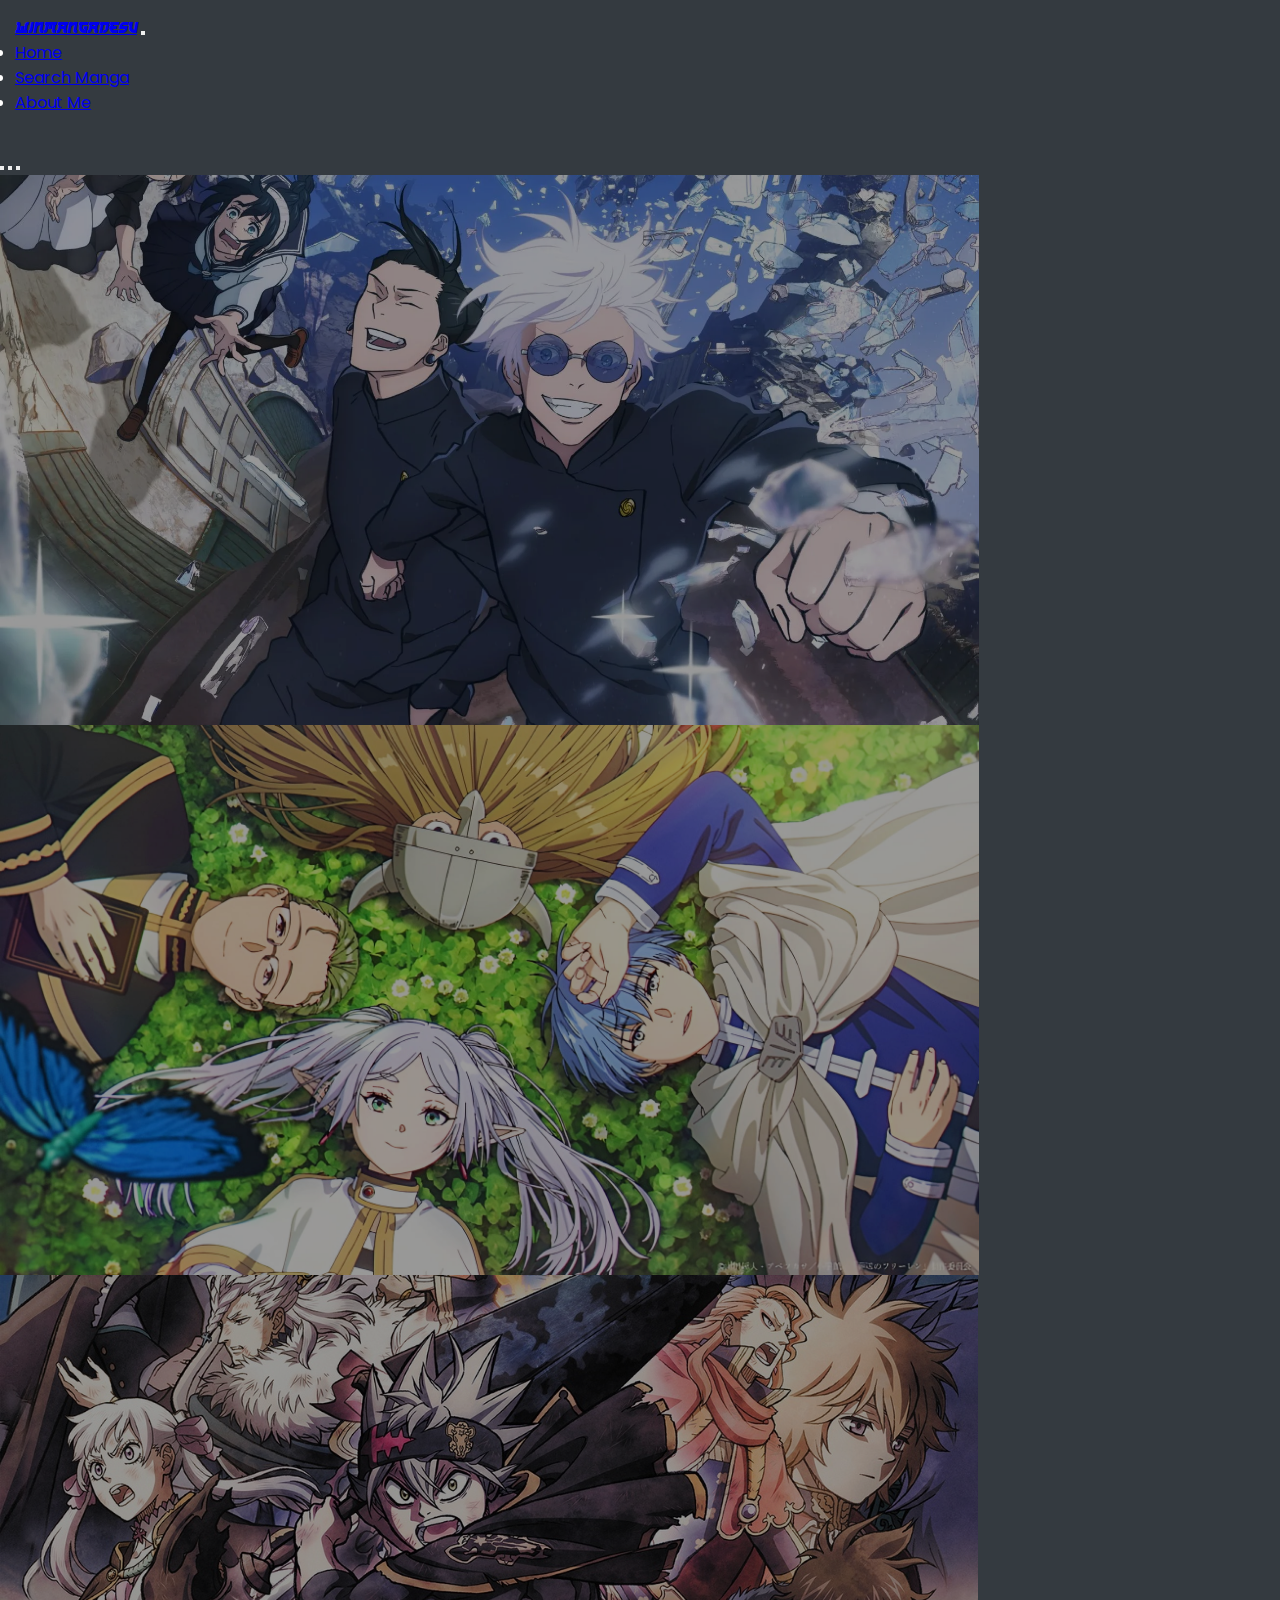
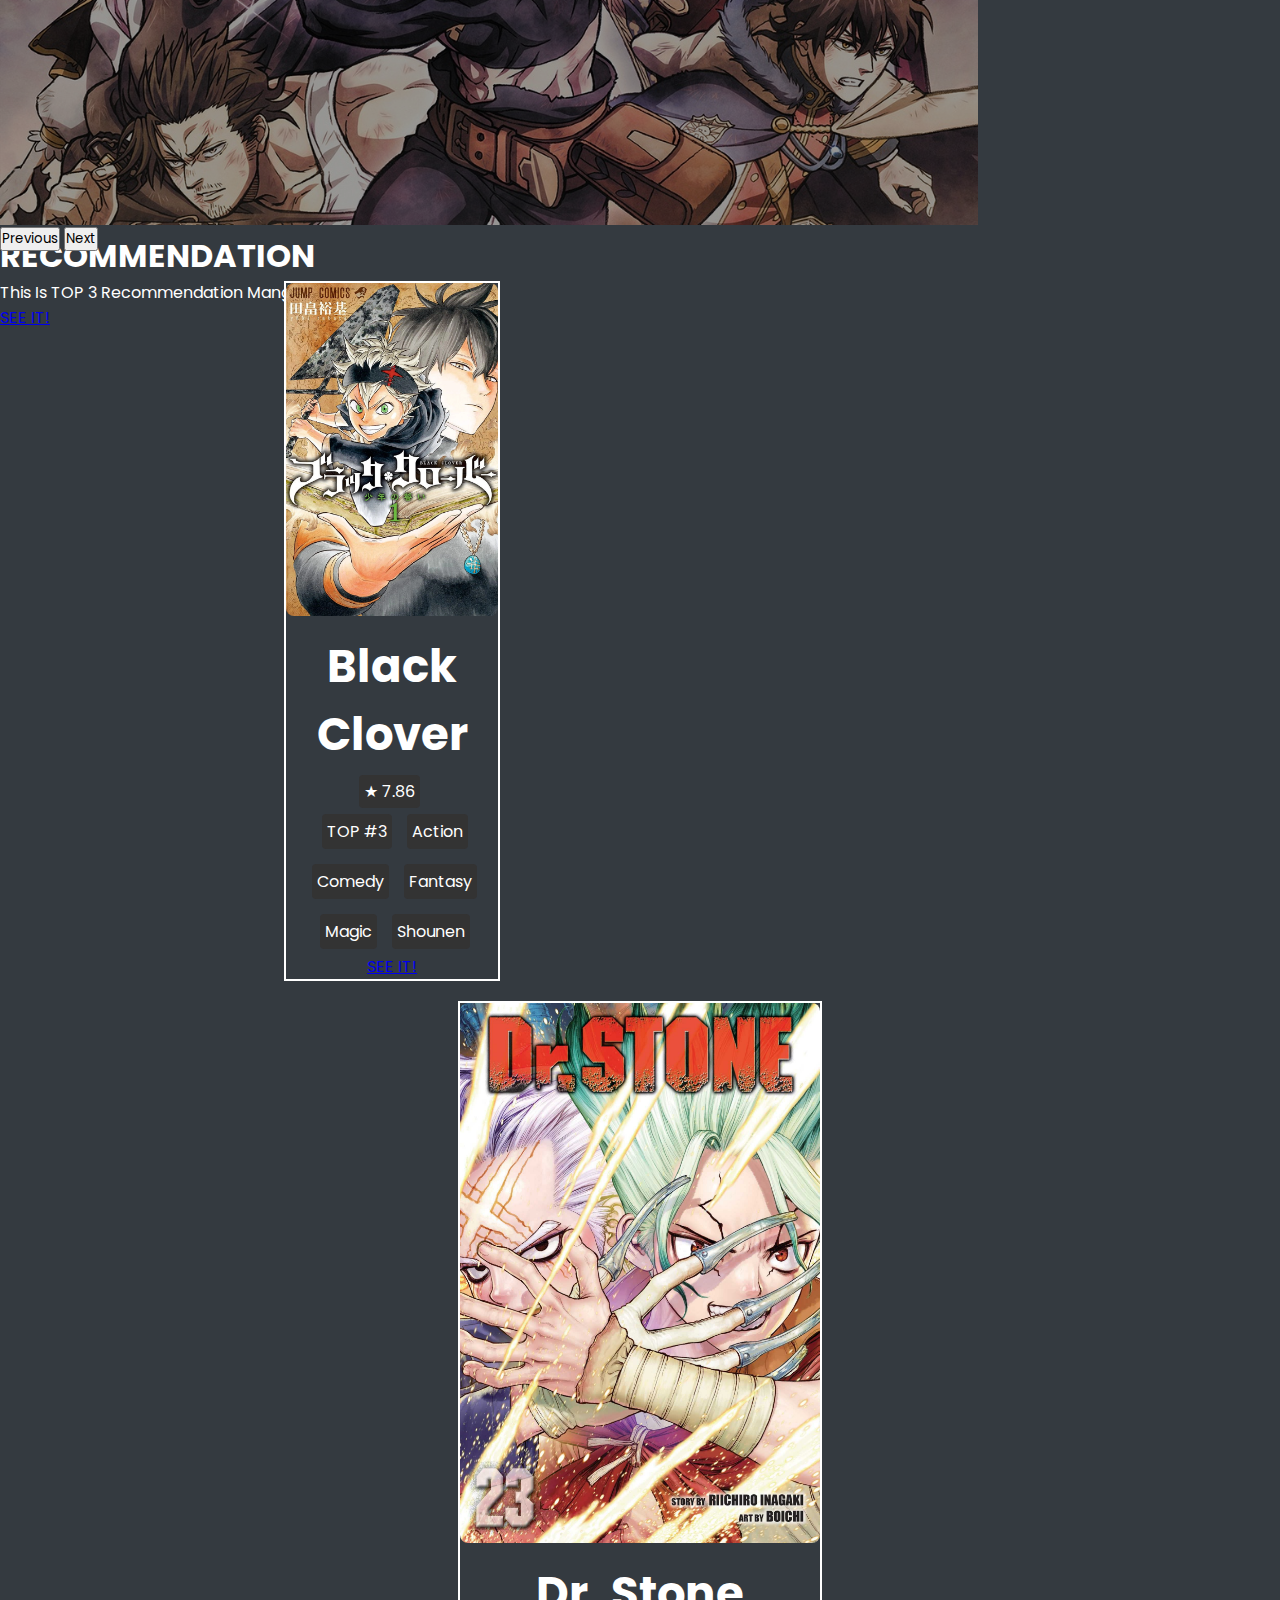
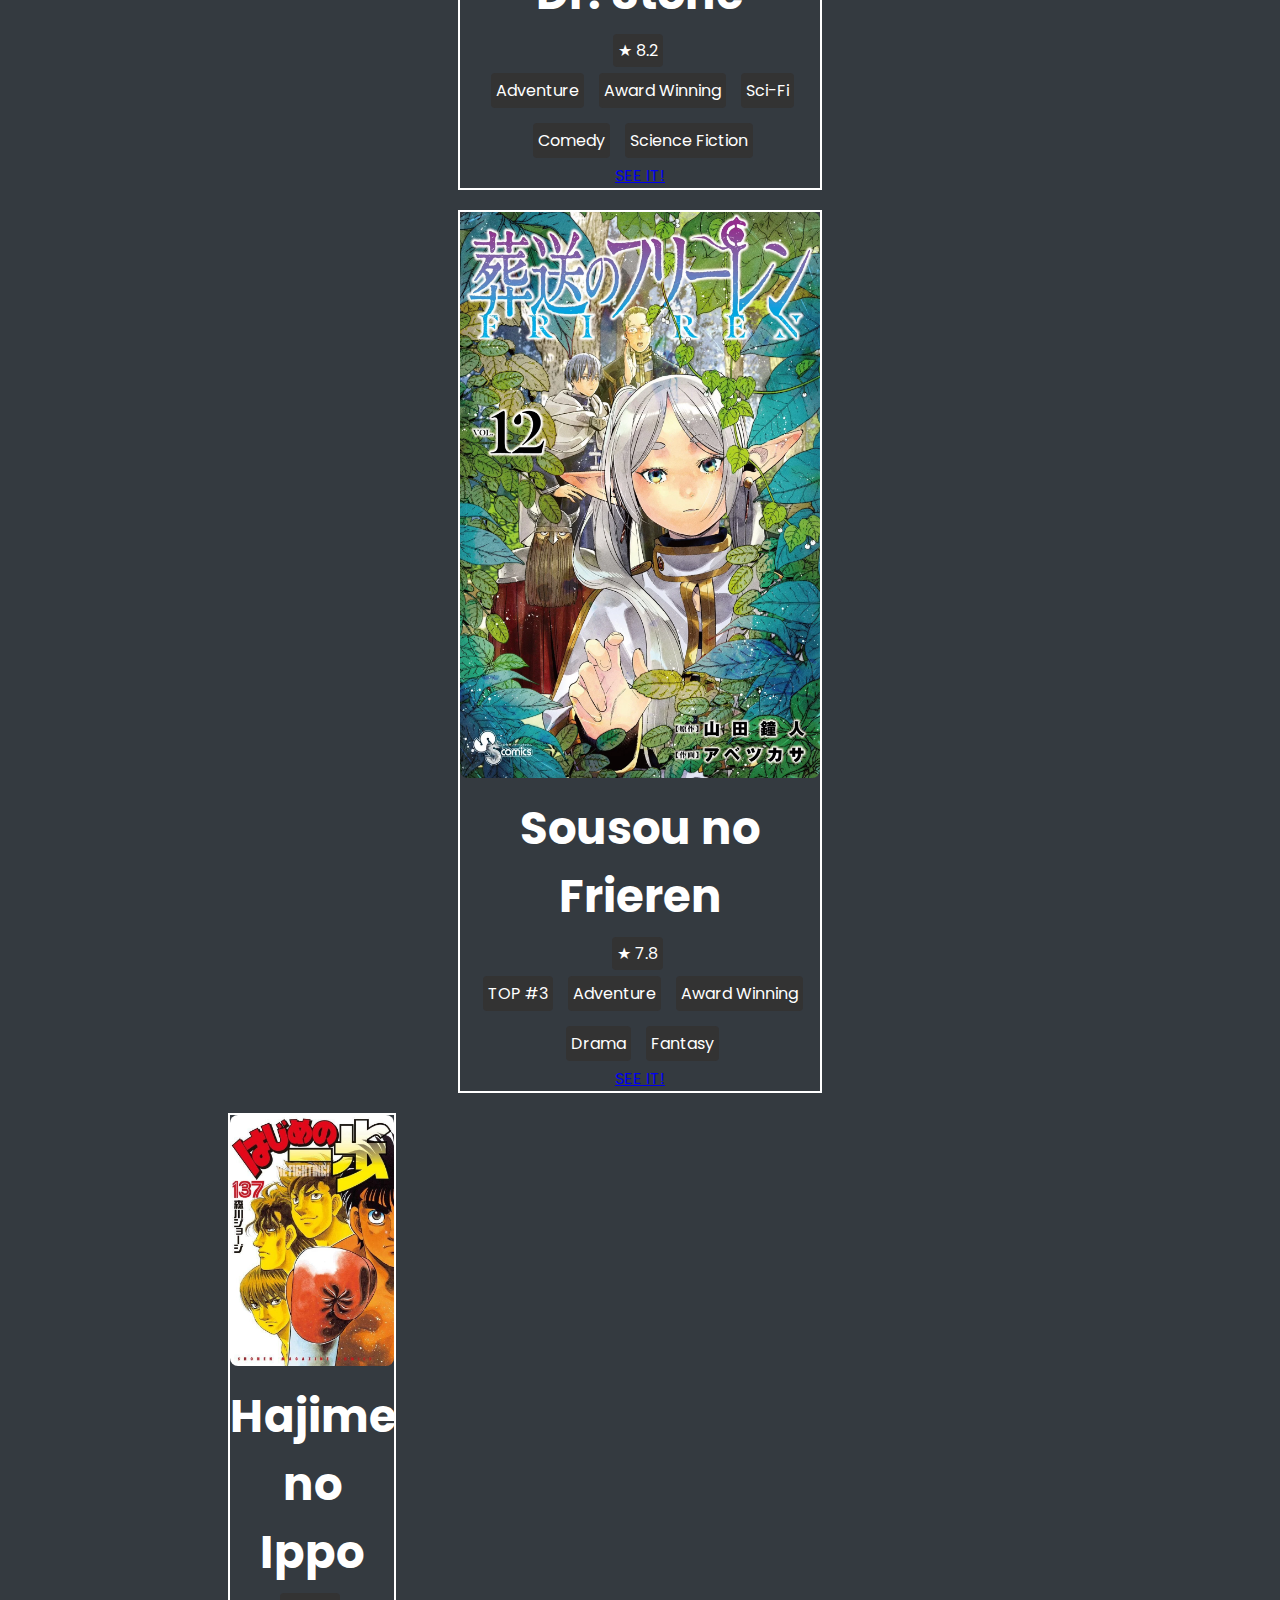
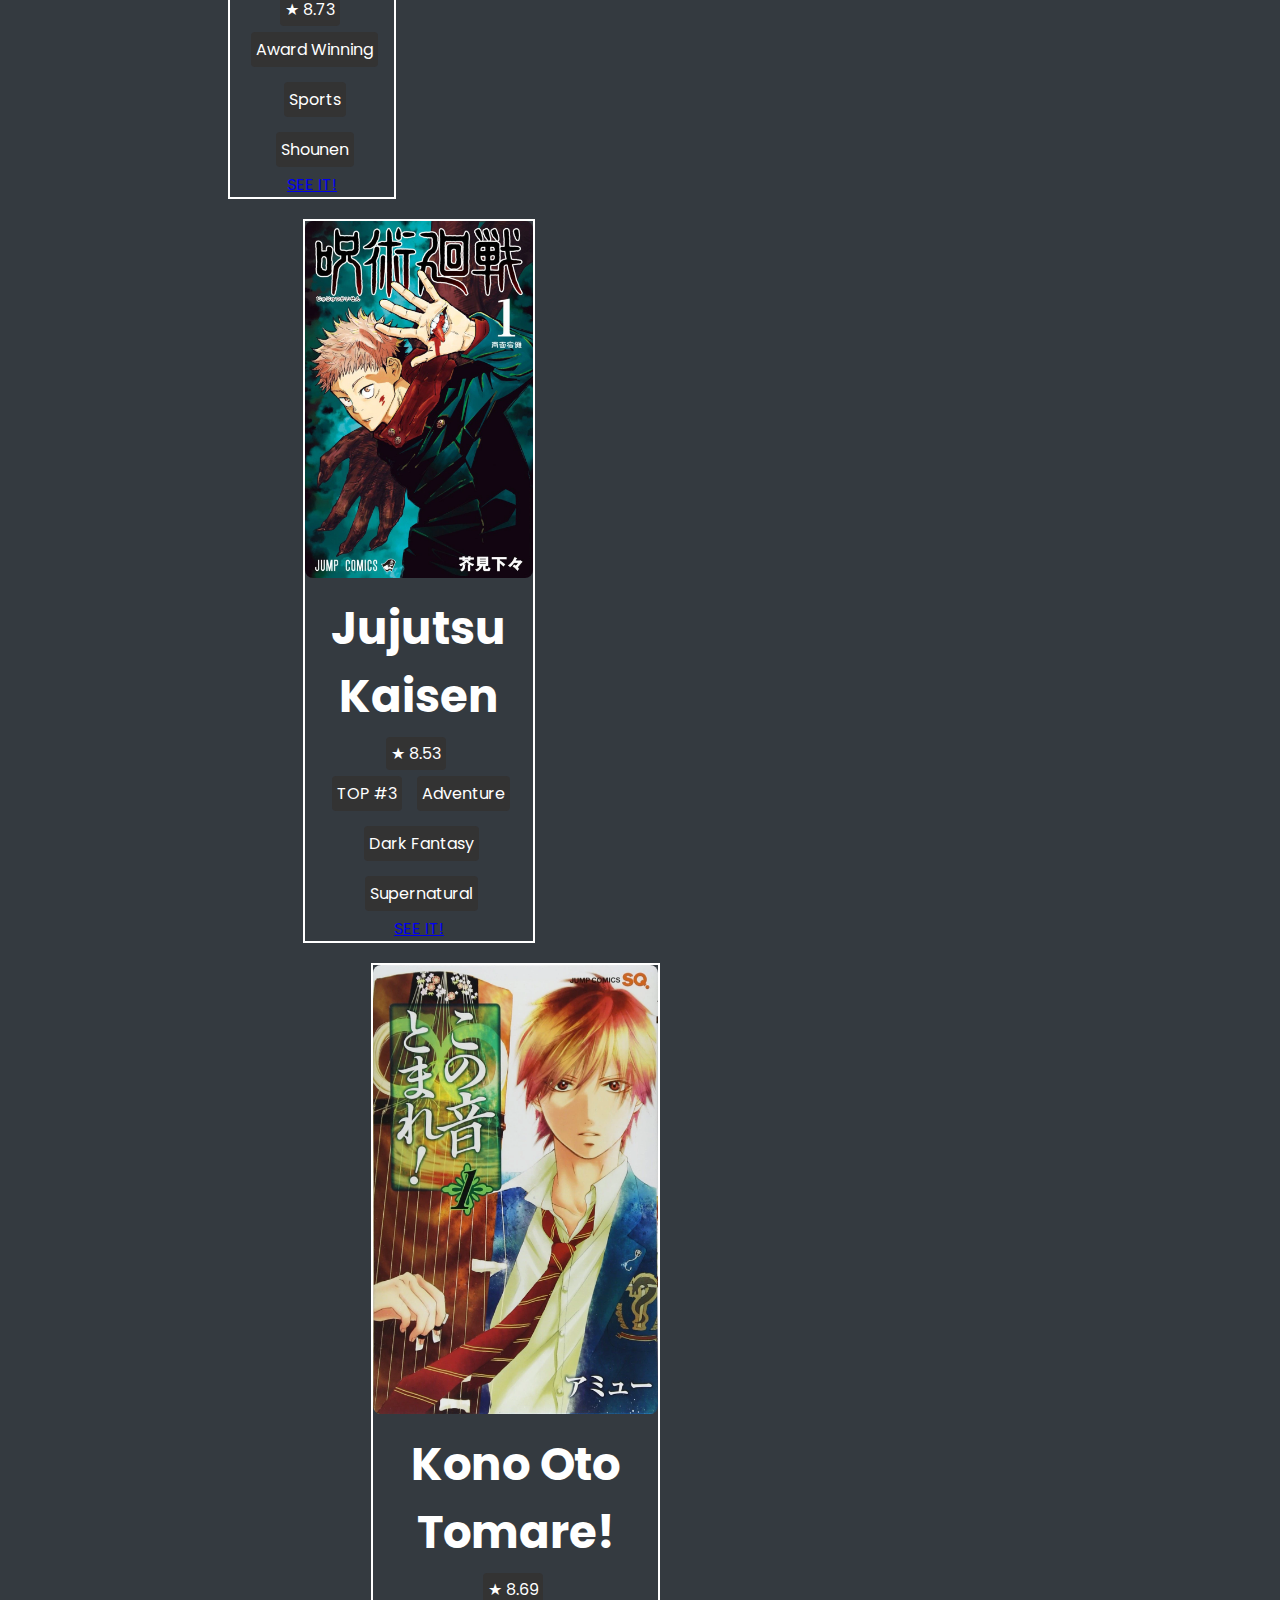
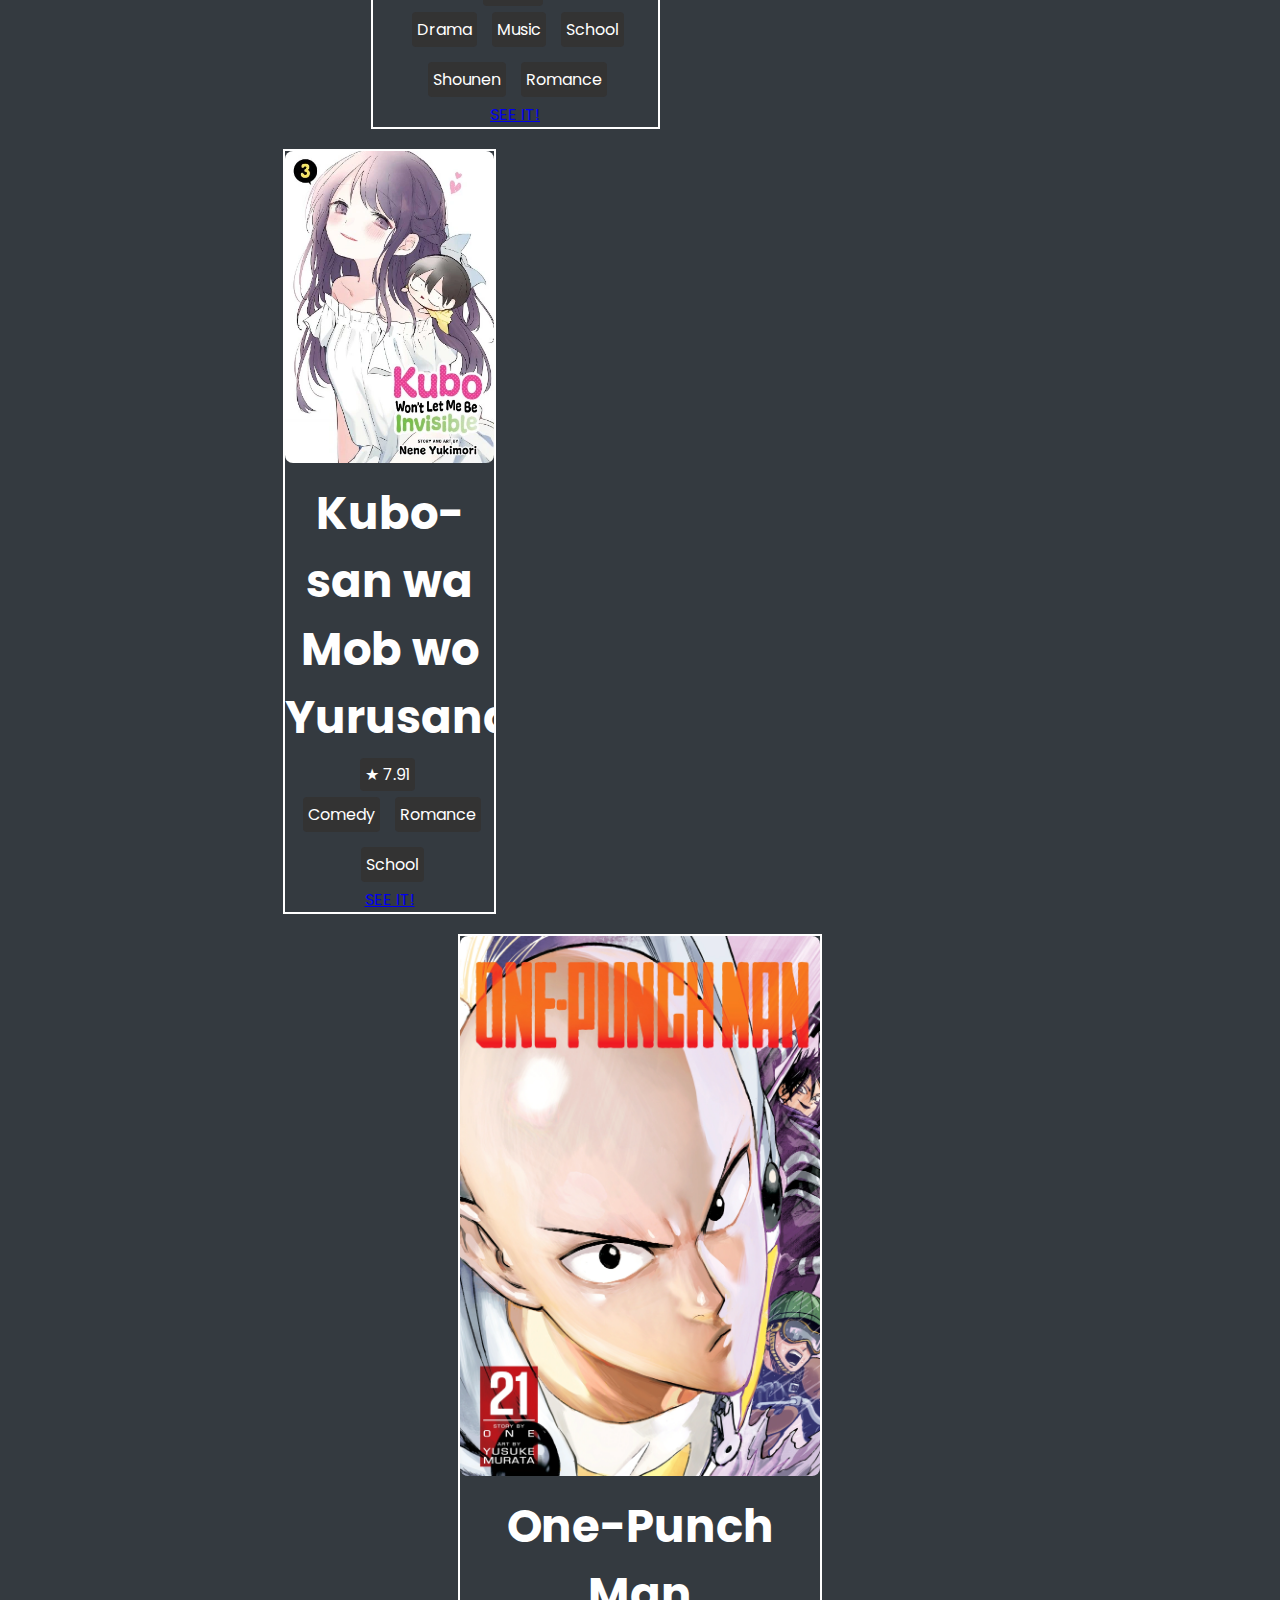
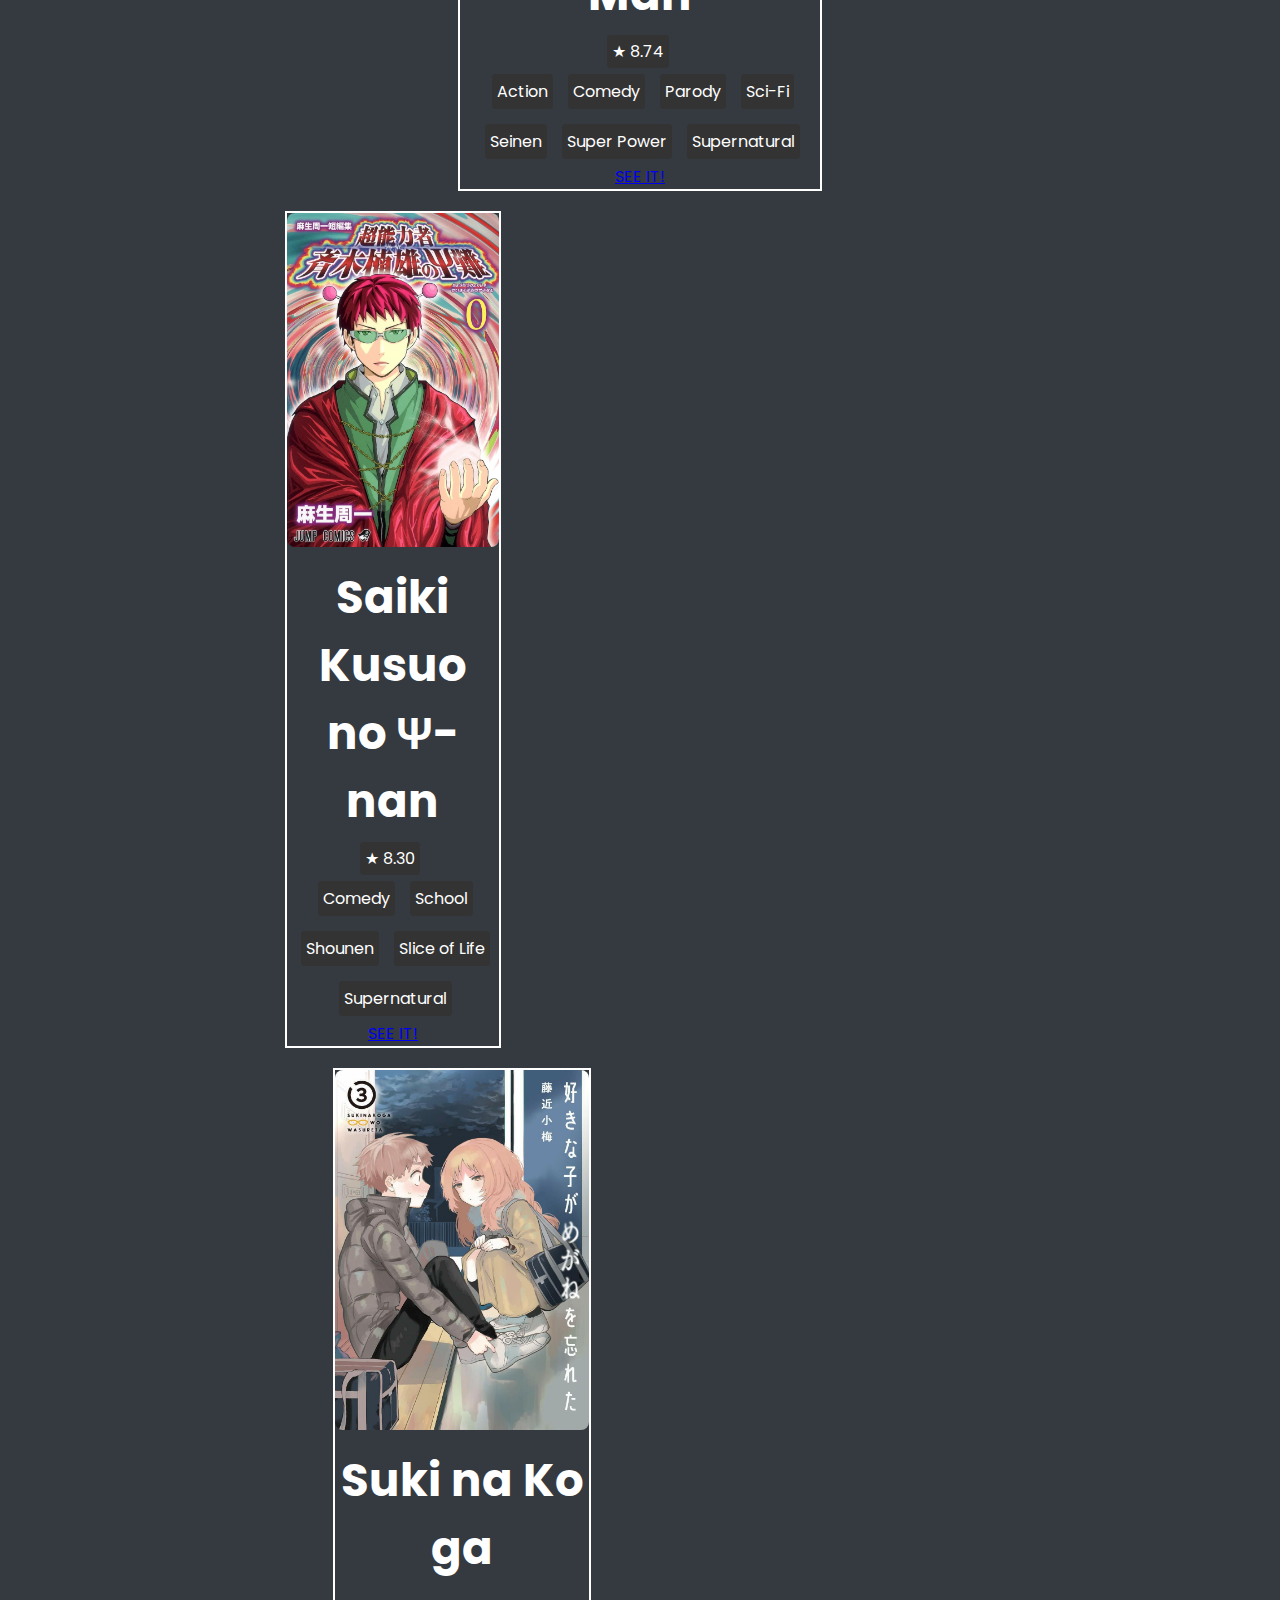
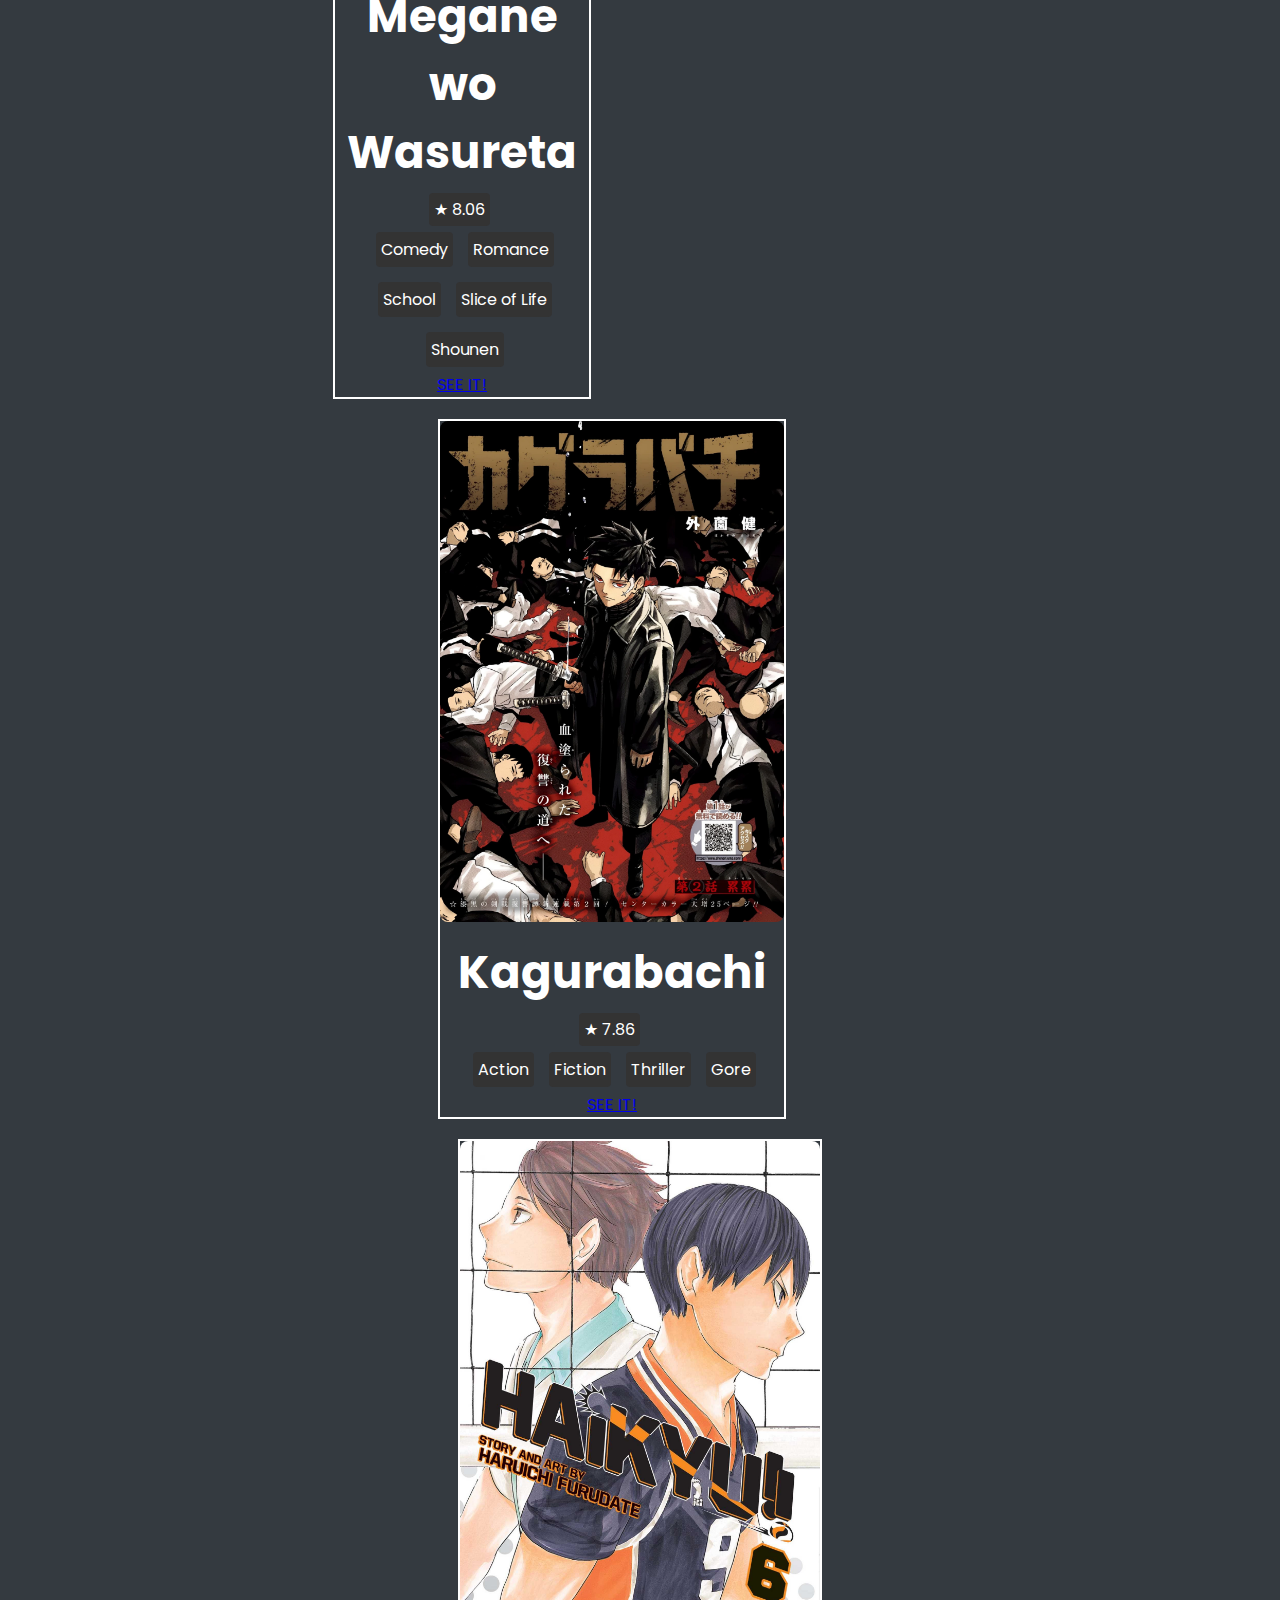
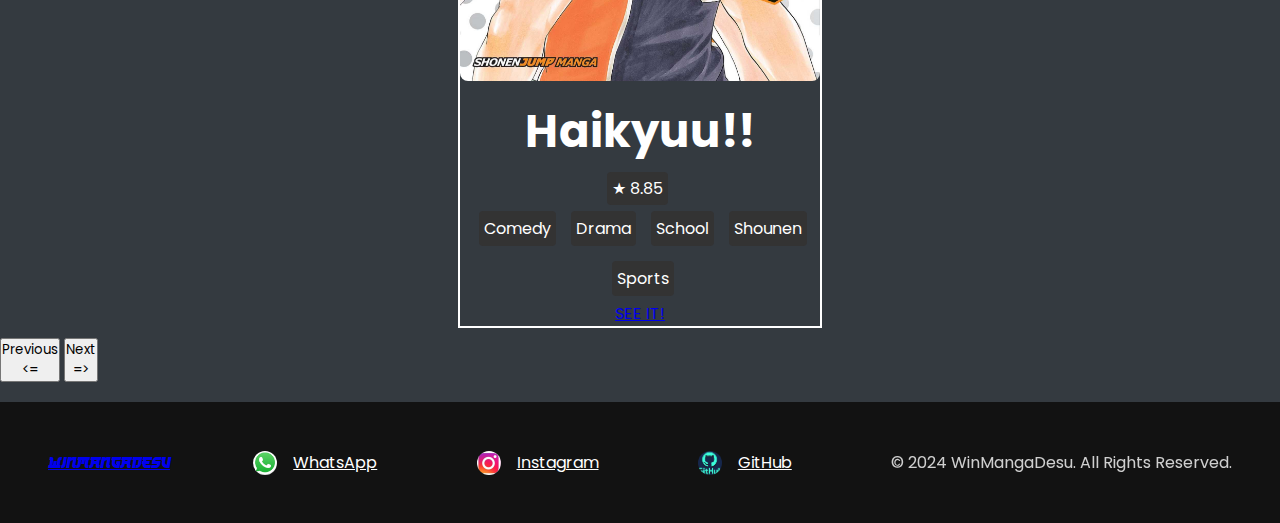
<file: index.html>
<!DOCTYPE html>
<html lang="en">
<head>
    <meta charset="UTF-8">
    <meta name="viewport" content="width=device-width, initial-scale=1.0">
    <title>Home</title>
    
    <link href="https://cdn.jsdelivr.net/npm/bootstrap@5.3.2/dist/css/bootstrap.min.css" rel="stylesheet" integrity="sha384-T3c6CoIi6uLrA9TneNEoa7RxnatzjcDSCmG1MXxSR1GAsXEV/Dwwykc2MPK8M2HN" crossorigin="anonymous">
    
    <link rel="stylesheet" href="homecss.css">

    <style>
      header {
        width: 100%; 
        background-color: #343a40; 
        padding: 15px; 
      }

      .navbar {
        border-radius: 0; 
      }

      section {
        margin-top: 20px;
        margin-bottom: 20px;
      }

      .navbar-toggler-icon { 
        background-image: url("data:image/svg+xml,%3csvg xmlns='http://www.w3.org/2000/svg' viewBox='0 0 30 30'%3e%3cpath stroke='rgba(255, 255, 255, 1)' stroke-width='2' stroke-linecap='round' stroke-miterlimit='10' d='M4 7h22M4 15h22M4 23h22'/%3e%3c/svg%3e"); 
      }
    </style>
</head>
<body>
  <div class="container">
    <header>
      <nav class="navbar navbar-expand-lg bg-dark">
        <div class="container-fluid">
          <a class="navbar-brand text-light" href="index.html">WinMangaDesu</a>
          <button class="navbar-toggler" type="button" data-bs-toggle="collapse" data-bs-target="#navbarSupportedContent" aria-controls="navbarSupportedContent" aria-expanded="false" aria-label="Toggle navigation">
            <span class="navbar-toggler-icon"></span>
          </button>
          <div class="collapse navbar-collapse" id="navbarSupportedContent">
            <ul class="navbar-nav ms-auto mb-2 mb-lg-0">
              <li class="nav-item">
                <a class="nav-link active text-light" aria-current="page" href="index.html">Home</a>
              </li>
              <li class="nav-item">
                <a class="nav-link text-light" href="searchpage.html">Search Manga</a>
              </li>
              <li class="nav-item">
                <a class="nav-link text-light" href="aboutmepage.html">About Me</a>
              </li>
            </ul>
          </div>
        </div>
      </nav>
    </header>

    <section>
      <div id="carousel-nya" class="carousel slide" data-bs-ride="carousel">
        <div id="carouselExampleIndicators" class="carousel slide">
          <div class="carousel-indicators">
            <button type="button" data-bs-target="#carousel-nya" data-bs-slide-to="0" class="active" aria-current="true" aria-label="Slide 1"></button>
            <button type="button" data-bs-target="#carousel-nya" data-bs-slide-to="1" aria-label="Slide 2"></button>
            <button type="button" data-bs-target="#carousel-nya" data-bs-slide-to="2" aria-label="Slide 3"></button>
          </div>
        <div class="carousel-inner">
          <div class="carousel-item active a-item">
            <img src="gambar/jujutsu kaisen.jpg" class="d-block w-100 a-foto" alt="slide 1">
            <div class="carousel-caption top-0 mt-5">
              <h1 class="mt-5">RECOMMENDATION</h1>
              <p>This Is TOP 3 Recommendation Manga From Me</p>
              <a href="manga5.html" class="btn btn-outline-light">SEE IT!</a>
            </div>
          </div>
          <div class="carousel-item a-item">
            <img src="gambar/frieren.jpg" class="d-block w-100 a-foto" alt="slide 2">
            <div class="carousel-caption top-0 mt-5">
              <h1 class="mt-5">RECOMMENDATION</h1>
              <p>This Is TOP 3 Recommendation Manga From Me</p>
              <a href="manga3.html" class="btn btn-outline-light">SEE IT!</a>
            </div>
          </div>
          <div class="carousel-item a-item">
            <img src="gambar/blackclover.jpg" class="d-block w-100 a-foto" alt="slide 3">
            <div class="carousel-caption top-0 mt-5">
              <h1 class="mt-5">RECOMMENDATION</h1>
              <p>This Is TOP 3 Recommendation Manga From Me</p>
              <a href="manga1.html" class="btn btn-outline-light">SEE IT!</a>
            </div>
          </div>
        </div>
        <button class="carousel-control-prev" type="button" data-bs-target="#carousel-nya" data-bs-slide="prev">
          <span class="carousel-control-prev-icon" aria-hidden="true"></span>
          <span class="visually-hidden">Previous</span>
        </button>
        <button class="carousel-control-next" type="button" data-bs-target="#carousel-nya" data-bs-slide="next">
          <span class="carousel-control-next-icon" aria-hidden="true"></span>
          <span class="visually-hidden">Next</span>
        </button>
      </div>
    </section>

    <section>
      <div id="carouselExample" class="carousel slide">
        <div class="carousel-inner">
          <div class="carousel-item active">
            <div class="cards-wrapper">
              <div class="card mx-auto text-white bg-dark">
  <img src="gambar/Cover/bleklover.jpg" class="card-img-top" alt="manga1">
  <div class="card-body">
    <h5 class="card-title">Black Clover</h5>
    <span>&#9733; 7.86</span>  
                <div class="genres">
                  <span class="genre">TOP #3</span>
                  <span class="genre">Action</span>
                  <span class="genre">Comedy</span>
                  <span class="genre">Fantasy</span>
                  <span class="genre">Magic</span>
                  <span class="genre">Shounen</span>
                </div>
    <a href="manga1.html" class="btn btn-outline-light btn-lg btn-block">SEE IT!</a>
  </div>
</div>
            </div>
          </div> 
          <div class="carousel-item">
            <div class="cards-wrapper">
              <div class="card mx-auto text-white bg-dark">
  <img src="gambar/Cover/drstone.jpg" class="card-img-top" alt="manga2">
  <div class="card-body">
    <h5 class="card-title">Dr. Stone</h5>
    <span>&#9733; 8.2</span>  
                <div class="genres">
                  <span class="genre">Adventure</span>
                  <span class="genre">Award Winning</span>
                  <span class="genre">Sci-Fi</span>
                  <span class="genre">Comedy</span>
                  <span class="genre">Science Fiction</span>
                </div>
    <a href="manga2.html" class="btn btn-outline-light btn-lg btn-block">SEE IT!</a>
  </div>
</div>
            </div>
          </div>
          <div class="carousel-item">
            <div class="cards-wrapper">
              <div class="card mx-auto text-white bg-dark">
  <img src="gambar/Cover/frierencover.jpg" class="card-img-top" alt="manga3">
  <div class="card-body">
    <h5 class="card-title">Sousou no Frieren</h5>
    <span>&#9733; 7.8</span>  
                <div class="genres">
                  <span class="genre">TOP #3</span>
                  <span class="genre">Adventure</span>
                  <span class="genre">Award Winning</span>
                  <span class="genre">Drama</span>
                  <span class="genre">Fantasy</span>
                </div>
    <a href="manga3.html" class="btn btn-outline-light btn-lg btn-block">SEE IT!</a>
  </div>
</div>
            </div>
          </div>
          <div class="carousel-item">
            <div class="cards-wrapper">
              <div class="card mx-auto text-white bg-dark">
  <img src="gambar/Cover/hajimenoippo.jpg" class="card-img-top" alt="manga4">
  <div class="card-body">
    <h5 class="card-title">Hajime no Ippo</h5>
    <span>&#9733; 8.73</span>  
    <div class="genres">
      <span class="genre">Award Winning</span>
      <span class="genre">Sports</span>
      <span class="genre">Shounen</span>
    </div>
    <a href="manga4.html" class="btn btn-outline-light btn-lg btn-block">SEE IT!</a>
  </div>
</div>
            </div>
          </div>
          <div class="carousel-item">
            <div class="cards-wrapper">
              <div class="card mx-auto text-white bg-dark">
  <img src="gambar/Cover/jjkcover.jpg" class="card-img-top" alt="manga5">
  <div class="card-body">
    <h5 class="card-title">Jujutsu Kaisen</h5>
    <span>&#9733; 8.53</span>  
                <div class="genres">
                  <span class="genre">TOP #3</span>
                  <span class="genre">Adventure</span>
                  <span class="genre">Dark Fantasy</span>
                  <span class="genre">Supernatural</span>
                </div>
    <a href="manga5.html" class="btn btn-outline-light btn-lg btn-block">SEE IT!</a>
  </div>
</div>
            </div>
          </div>
          <div class="carousel-item">
            <div class="cards-wrapper">
              <div class="card mx-auto text-white bg-dark">
  <img src="gambar/Cover/konoototomare.jpg" class="card-img-top" alt="manga6">
  <div class="card-body">
    <h5 class="card-title">Kono Oto Tomare!</h5>
    <span>&#9733; 8.69</span>  
                <div class="genres">
                  <span class="genre">Drama</span>
                  <span class="genre">Music</span>
                  <span class="genre">School</span>
                  <span class="genre">Shounen</span>
                  <span class="genre">Romance</span>
                </div>
    <a href="manga7.html" class="btn btn-outline-light btn-lg btn-block">SEE IT!</a>
  </div>
</div>
            </div>
          </div>
          <div class="carousel-item">
            <div class="cards-wrapper">
              <div class="card mx-auto text-white bg-dark">
  <img src="gambar/Cover/Kubosan.jpg" class="card-img-top" alt="manga7">
  <div class="card-body">
    <h5 class="card-title">Kubo-san wa Mob wo Yurusanai</h5>
    <span>&#9733; 7.91</span>  
                <div class="genres">
                  <span class="genre">Comedy</span>
                  <span class="genre">Romance</span>
                  <span class="genre">School</span>
                </div>
    <a href="manga8.html" class="btn btn-outline-light btn-lg btn-block">SEE IT!</a>
  </div>
</div>
            </div>
          </div>
          <div class="carousel-item">
            <div class="cards-wrapper">
              <div class="card mx-auto text-white bg-dark">
  <img src="gambar/Cover/opm.jpg" class="card-img-top" alt="manga8">
  <div class="card-body">
    <h5 class="card-title">One-Punch Man</h5>
    <span>&#9733; 8.74</span>  
                <div class="genres">
                  <span class="genre">Action</span>
                  <span class="genre">Comedy</span>
                  <span class="genre">Parody</span>
                  <span class="genre">Sci-Fi</span>
                  <span class="genre">Seinen</span>
                  <span class="genre">Super Power</span>
                  <span class="genre">Supernatural</span>
                </div>
    <a href="manga10.html" class="btn btn-outline-light btn-lg btn-block">SEE IT!</a>
  </div>
</div>
            </div>
          </div>
          <div class="carousel-item">
            <div class="cards-wrapper">
              <div class="card mx-auto text-white bg-dark">
  <img src="gambar/Cover/saikikusuo.jpg" class="card-img-top" alt="manga9">
  <div class="card-body">
    <h5 class="card-title">Saiki Kusuo no Ψ-nan</h5>
    <span>&#9733; 8.30</span>  
                <div class="genres">
                  <span class="genre">Comedy</span>
                  <span class="genre">School</span>
                  <span class="genre">Shounen</span>
                  <span class="genre">Slice of Life</span>
                  <span class="genre">Supernatural</span>
                </div>
    <a href="manga11.html" class="btn btn-outline-light btn-lg btn-block">SEE IT!</a>
  </div>
</div>
            </div>
          </div>
          <div class="carousel-item">
            <div class="cards-wrapper">
              <div class="card mx-auto text-white bg-dark">
  <img src="gambar/Cover/sukinakogamegane.jpg" class="card-img-top" alt="manga10">
  <div class="card-body">
    <h5 class="card-title">Suki na Ko ga Megane wo Wasureta</h5>
    <span> &#9733; 8.06</span>  
                <div class="genres">
                  <span class="genre">Comedy</span>
                  <span class="genre">Romance</span>
                  <span class="genre">School</span>
                  <span class="genre">Slice of Life</span>
                  <span class="genre">Shounen</span>
                </div>
    <a href="manga12.html" class="btn btn-outline-light btn-lg btn-block">SEE IT!</a>
  </div>
</div>
            </div>
          </div>
          <div class="carousel-item">
            <div class="cards-wrapper">
              <div class="card mx-auto text-white bg-dark">
  <img src="gambar/Cover/kagurabachi.png" class="card-img-top" alt="manga11">
  <div class="card-body">
    <h5 class="card-title">Kagurabachi</h5>
    <span>&#9733; 7.86</span>  
                <div class="genres">
                  <span class="genre">Action</span>
                  <span class="genre">Fiction</span>
                  <span class="genre">Thriller</span>
                  <span class="genre">Gore</span>
                </div>
    <a href="manga6.html" class="btn btn-outline-light btn-lg btn-block">SEE IT!</a>
  </div>
</div>
            </div>
          </div>
          <div class="carousel-item">
            <div class="cards-wrapper">
              <div class="card mx-auto text-white bg-dark">
  <img src="gambar/Cover/haikyuu.png" class="card-img-top" alt="manga12">
  <div class="card-body">
    <h5 class="card-title">Haikyuu!!</h5>
    <span>&#9733; 8.85</span>  
    <div class="genres">
      <span class="genre">Comedy</span>
      <span class="genre">Drama</span>
      <span class="genre">School</span>
      <span class="genre">Shounen</span>
      <span class="genre">Sports</span>
    </div>
    <a href="manga9.html" class="btn btn-outline-light btn-lg btn-block">SEE IT!</a>
  </div>
</div>
            </div>
          </div>
        </div>
        <button class="carousel-control-prev" type="button" data-bs-target="#carouselExample" data-bs-slide="prev">
          <span class="visually-hidden">Previous</span>
          <p><=</p>
        </button>
        
        <button class="carousel-control-next" type="button" data-bs-target="#carouselExample" data-bs-slide="next">
          <span class="visually-hidden">Next</span> 
          <p>=></p>
        </button>
      </div>
    </section>

    <footer>
      <div class="footer-content">

        <div class="logo">
          <a class="navbar-brand text-light" href="#">WinMangaDesu</a>
        </div>
    
        <div class="links-sosmed">
          <div class="logo">
            <img src="gambar/Logo/wasapwarna.png" alt="WhatsApp">
          </div>
          <a href="https://www.whatsapp.com/">WhatsApp</a>
        </div>

        <div class="links-sosmed">
          <div class="logo">
            <img src="gambar/Logo/instagramwarna.png" alt="WhatsApp">
          </div>
          <a href="https://www.instagram.com/">Instagram</a>
        </div>

        <div class="links-sosmed">
          <div class="logo">
            <img src="gambar/Logo/githubwarna.png" alt="WhatsApp">
          </div>
          <a href="https://github.com/">GitHub</a>
        </div>
        
        <div class="kopirek">  
          &copy; 2024 WinMangaDesu. All Rights Reserved.
        </div>
    
      </div>
    </footer>
  </div>

  <script src="https://code.jquery.com/jquery-3.5.1.slim.min.js"></script>
  <script src="https://cdn.jsdelivr.net/npm/@popperjs/core@2.9.1/dist/umd/popper.min.js"></script>
  <script src="https://cdn.jsdelivr.net/npm/bootstrap@5.3.2/dist/js/bootstrap.min.js"></script>

</body>
</html>
</file>
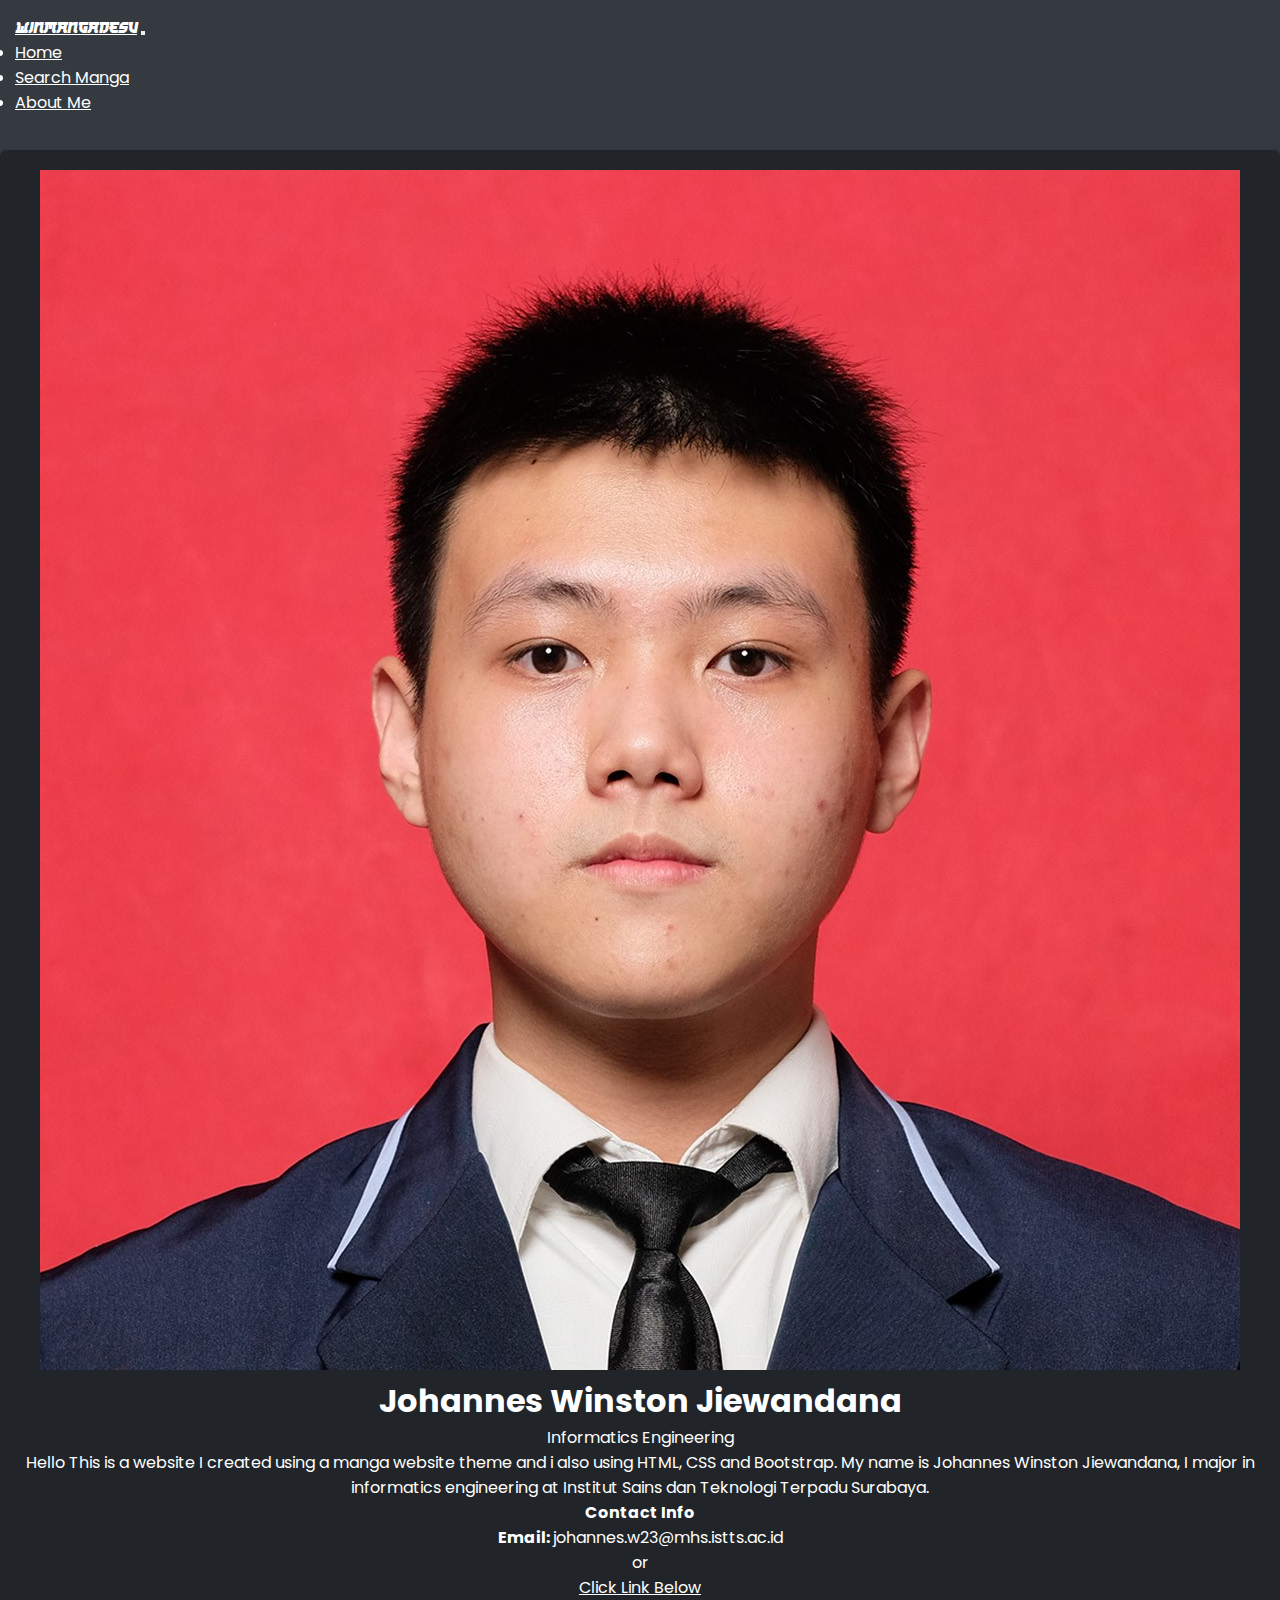
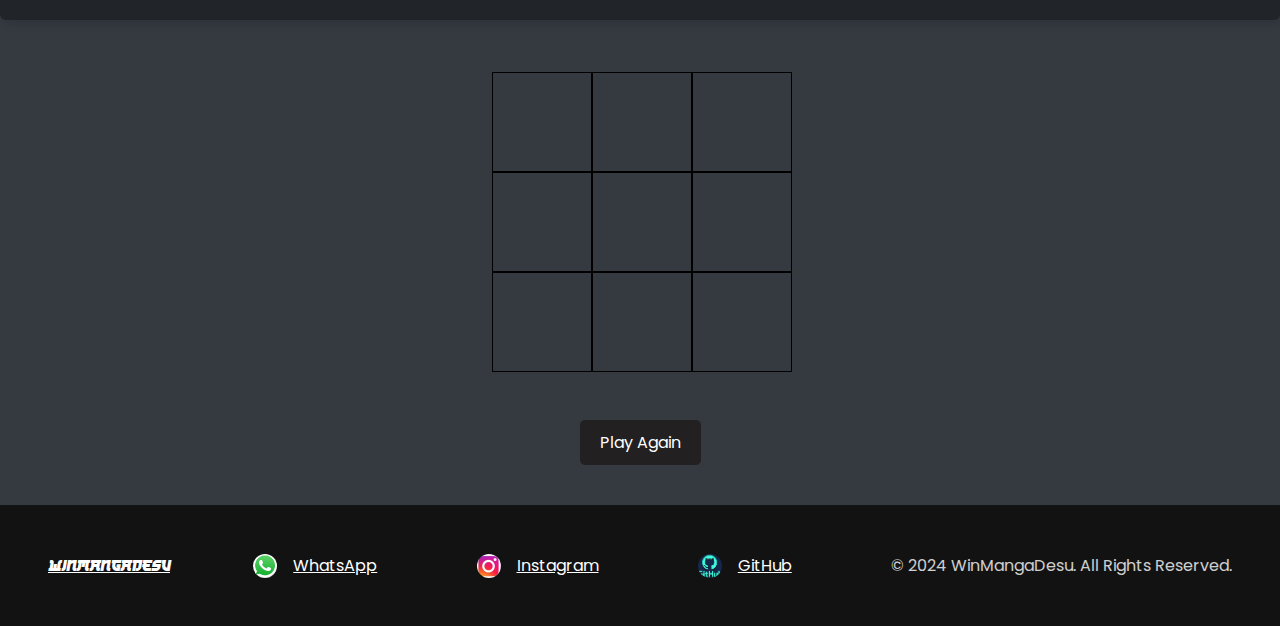
<file: aboutmepage.html>
<!DOCTYPE html>
<html lang="en">
<head>
    <meta charset="UTF-8">
    <meta name="viewport" content="width=device-width, initial-scale=1.0">
    <title>About Me</title>

    <link href="https://cdn.jsdelivr.net/npm/bootstrap@5.3.2/dist/css/bootstrap.min.css" rel="stylesheet" integrity="sha384-T3c6CoIi6uLrA9TneNEoa7RxnatzjcDSCmG1MXxSR1GAsXEV/Dwwykc2MPK8M2HN" crossorigin="anonymous">
    
    <link rel="stylesheet" href="aboutmepage.css">

    <style>
      header {
        width: 100%; 
        background-color: #343a40; 
        padding: 15px; 
      }

      .navbar {
        border-radius: 0; 
      }

      section {
        margin-top: 20px;
        margin-bottom: 20px;
      }

      .navbar-toggler-icon { 
        background-image: url("data:image/svg+xml,%3csvg xmlns='http://www.w3.org/2000/svg' viewBox='0 0 30 30'%3e%3cpath stroke='rgba(255, 255, 255, 1)' stroke-width='2' stroke-linecap='round' stroke-miterlimit='10' d='M4 7h22M4 15h22M4 23h22'/%3e%3c/svg%3e"); 
      }
    </style>
</head>
<body>
    <div class="container">
        <header>
            <nav class="navbar navbar-expand-lg bg-dark">
              <div class="container-fluid">
                <a class="navbar-brand text-light" href="index.html">WinMangaDesu</a>
                <button class="navbar-toggler" type="button" data-bs-toggle="collapse" data-bs-target="#navbarSupportedContent" aria-controls="navbarSupportedContent" aria-expanded="false" aria-label="Toggle navigation">
                  <span class="navbar-toggler-icon"></span>
                </button>
                <div class="collapse navbar-collapse" id="navbarSupportedContent">
                  <ul class="navbar-nav ms-auto mb-2 mb-lg-0">
                    <li class="nav-item">
                      <a class="nav-link active text-light" aria-current="page" href="index.html">Home</a>
                    </li>
                    <li class="nav-item">
                      <a class="nav-link text-light" href="searchpage.html">Search Manga</a>
                    </li>
                    <li class="nav-item">
                      <a class="nav-link text-light" href="aboutmepage.html">About Me</a>
                    </li>
                  </ul>
                </div>
              </div>
            </nav>
          </header>

          <section>
            <div class="profile">
    
              <div class="row">
              
                <div class="col-md-4">
                  <img src="gambar/profile.jpg" class="img-fluid rounded"> 
                </div>
                
                <div class="col-md-8">
                  <h1>Johannes Winston Jiewandana</h1>  
                  <p>Informatics Engineering</p>
                  <p>Hello This is a website I created using a manga website theme and i also using HTML, CSS and Bootstrap. My name is Johannes Winston Jiewandana, I major in informatics engineering at Institut Sains dan Teknologi Terpadu Surabaya.
                  </p>
                  <h4 class="mt-4">Contact Info</h4>
                  <p>
                    <b>Email: </b> johannes.w23@mhs.istts.ac.id <br>
                    <p>or</p>
                    <a href="#kefooter">Click Link Below</a>
                  </p>
                </div>
              </div>

            </div>

          </section>

          <section>
            <div class="gamenya">
              <div class="game-tiktaktoe">
                <div class="kotak" data-kotak-id="1"></div>
                <div class="kotak" data-kotak-id="2"></div>
                <div class="kotak" data-kotak-id="3"></div>
                <div class="kotak" data-kotak-id="4"></div>
                <div class="kotak" data-kotak-id="5"></div>
                <div class="kotak" data-kotak-id="6"></div>
                <div class="kotak" data-kotak-id="7"></div>
                <div class="kotak" data-kotak-id="8"></div>
                <div class="kotak" data-kotak-id="9"></div>
              </div>
              <div class="game-info">
                <p id="game-result"></p>
                <button id="reset-game">Play Again</button>
              </div>
            </div>
          </section>

          <footer id="kefooter">
            <div class="footer-content">
      
              <div class="logo">
                <a class="navbar-brand text-light" href="#">WinMangaDesu</a>
              </div>
          
              <div class="links-sosmed">
                <div class="logo">
                  <img src="gambar/Logo/wasapwarna.png" alt="WhatsApp">
                </div>
                <a href="https://www.whatsapp.com/">WhatsApp</a>
              </div>
      
              <div class="links-sosmed">
                <div class="logo">
                  <img src="gambar/Logo/instagramwarna.png" alt="WhatsApp">
                </div>
                <a href="https://www.instagram.com/">Instagram</a>
              </div>
      
              <div class="links-sosmed">
                <div class="logo">
                  <img src="gambar/Logo/githubwarna.png" alt="WhatsApp">
                </div>
                <a href="https://github.com/">GitHub</a>
              </div>
              
              <div class="kopirek">  
                &copy; 2024 WinMangaDesu. All Rights Reserved.
              </div>
          
            </div>
          </footer>
    </div>

    <script src="game.js"></script>
  <script src="https://code.jquery.com/jquery-3.5.1.slim.min.js"></script>
  <script src="https://cdn.jsdelivr.net/npm/@popperjs/core@2.9.1/dist/umd/popper.min.js"></script>
  <script src="https://cdn.jsdelivr.net/npm/bootstrap@5.3.2/dist/js/bootstrap.min.js"></script>
  
</body>
</html>
</file>
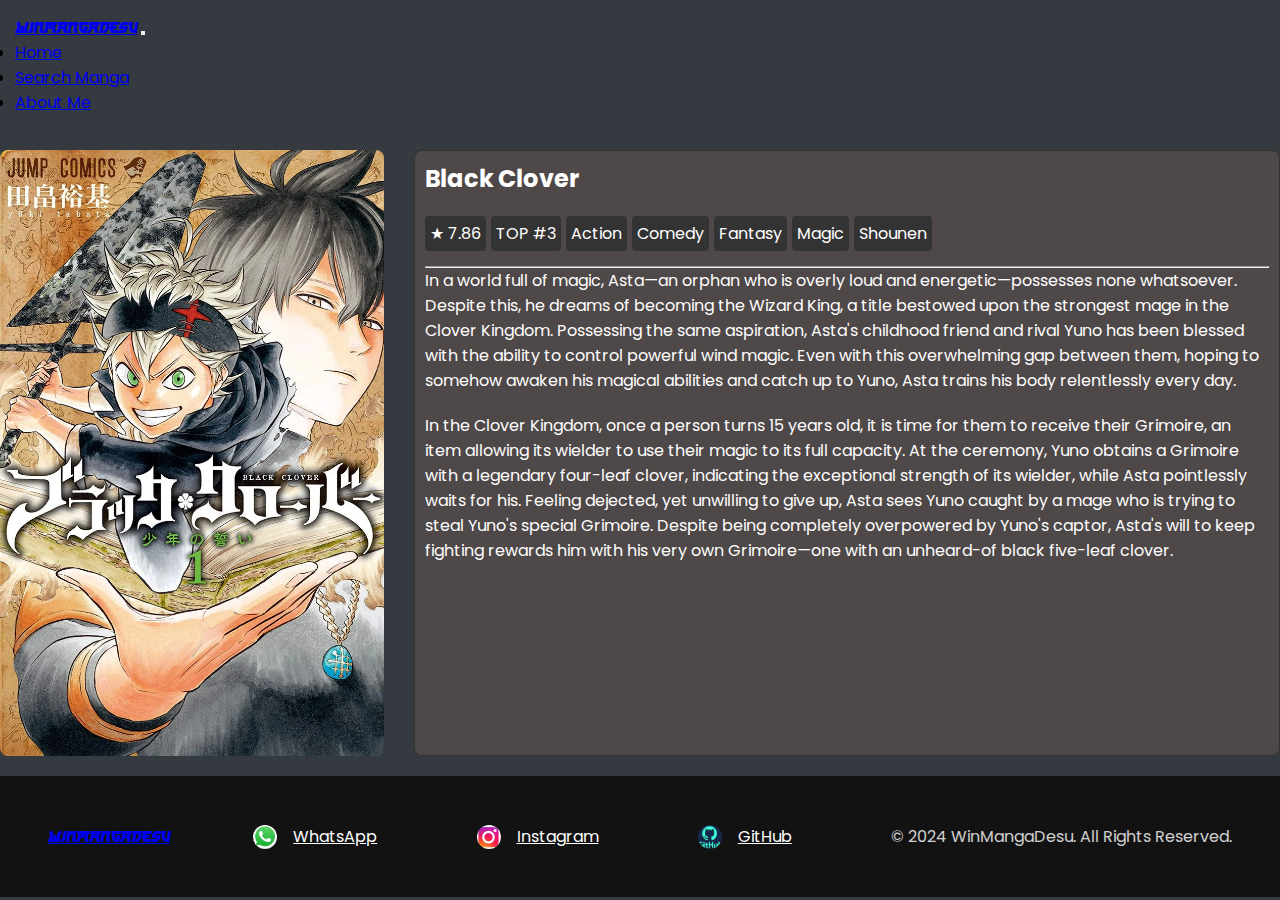
<file: manga1.html>
<!DOCTYPE html>
<html lang="en">
<head>
    <meta charset="UTF-8">
    <meta name="viewport" content="width=device-width, initial-scale=1.0">
    <title>Black Clover</title>

    <link href="https://cdn.jsdelivr.net/npm/bootstrap@5.3.2/dist/css/bootstrap.min.css" rel="stylesheet" integrity="sha384-T3c6CoIi6uLrA9TneNEoa7RxnatzjcDSCmG1MXxSR1GAsXEV/Dwwykc2MPK8M2HN" crossorigin="anonymous">
    
    <link rel="stylesheet" href="mangapage.css">

    <style>
        header {
          width: 100%; 
          background-color: #343a40; 
          padding: 15px; 
        }
  
        .navbar {
          border-radius: 0; 
        }
  
        section {
          margin-top: 20px;
          margin-bottom: 20px;
        }
  
        .navbar-toggler-icon { 
          background-image: url("data:image/svg+xml,%3csvg xmlns='http://www.w3.org/2000/svg' viewBox='0 0 30 30'%3e%3cpath stroke='rgba(255, 255, 255, 1)' stroke-width='2' stroke-linecap='round' stroke-miterlimit='10' d='M4 7h22M4 15h22M4 23h22'/%3e%3c/svg%3e"); 
        }

      </style>
</head>
<body>
    <div class="container">
        <header>
          <nav class="navbar navbar-expand-lg bg-dark">
            <div class="container-fluid">
              <a class="navbar-brand text-light" href="index.html">WinMangaDesu</a>
              <button class="navbar-toggler" type="button" data-bs-toggle="collapse" data-bs-target="#navbarSupportedContent" aria-controls="navbarSupportedContent" aria-expanded="false" aria-label="Toggle navigation">
                <span class="navbar-toggler-icon"></span>
              </button>
              <div class="collapse navbar-collapse" id="navbarSupportedContent">
                <ul class="navbar-nav ms-auto mb-2 mb-lg-0">
                  <li class="nav-item">
                    <a class="nav-link active text-light" aria-current="page" href="index.html">Home</a>
                  </li>
                  <li class="nav-item">
                    <a class="nav-link text-light" href="searchpage.html">Search Manga</a>
                  </li>
                  <li class="nav-item">
                    <a class="nav-link text-light" href="aboutmepage.html">About Me</a>
                  </li>
                </ul>
              </div>
            </div>
          </nav>
        </header>

        <section class="info-section">
            <img src="gambar/Cover/bleklover.jpg" alt="Manga Cover">
            <div class="info-content">
              <h2>Black Clover</h2>
              <div class="manga-details">
                <span>&#9733; 7.86</span>  
                <div class="genres">
                  <span class="genre">TOP #3</span>
                  <span class="genre">Action</span>
                  <span class="genre">Comedy</span>
                  <span class="genre">Fantasy</span>
                  <span class="genre">Magic</span>
                  <span class="genre">Shounen</span>
                </div>
              </div>
              <hr>
              <p>
                In a world full of magic, Asta—an orphan who is overly loud and energetic—possesses none whatsoever. Despite this, he dreams of becoming the Wizard King, a title bestowed upon the strongest mage in the Clover Kingdom. Possessing the same aspiration, Asta's childhood friend and rival Yuno has been blessed with the ability to control powerful wind magic. Even with this overwhelming gap between them, hoping to somehow awaken his magical abilities and catch up to Yuno, Asta trains his body relentlessly every day.
                </p>
                
                <p>In the Clover Kingdom, once a person turns 15 years old, it is time for them to receive their Grimoire, an item allowing its wielder to use their magic to its full capacity. At the ceremony, Yuno obtains a Grimoire with a legendary four-leaf clover, indicating the exceptional strength of its wielder, while Asta pointlessly waits for his. Feeling dejected, yet unwilling to give up, Asta sees Yuno caught by a mage who is trying to steal Yuno's special Grimoire. Despite being completely overpowered by Yuno's captor, Asta's will to keep fighting rewards him with his very own Grimoire—one with an unheard-of black five-leaf clover.
              </p>
            </div>
          </section>

        <footer>
            <div class="footer-content">

                <div class="logo">
                  <a class="navbar-brand text-light" href="#">WinMangaDesu</a>
                </div>
            
                <div class="links-sosmed">
                  <div class="logo">
                    <img src="gambar/Logo/wasapwarna.png" alt="WhatsApp">
                  </div>
                  <a href="https://www.whatsapp.com/">WhatsApp</a>
                </div>
        
                <div class="links-sosmed">
                  <div class="logo">
                    <img src="gambar/Logo/instagramwarna.png" alt="WhatsApp">
                  </div>
                  <a href="https://www.instagram.com/">Instagram</a>
                </div>
        
                <div class="links-sosmed">
                  <div class="logo">
                    <img src="gambar/Logo/githubwarna.png" alt="WhatsApp">
                  </div>
                  <a href="https://github.com/">GitHub</a>
                </div>
                
                <div class="kopirek">  
                  &copy; 2024 WinMangaDesu. All Rights Reserved.
                </div>
            
              </div>
        </footer>
    </div>

  <script src="https://code.jquery.com/jquery-3.5.1.slim.min.js"></script>
  <script src="https://cdn.jsdelivr.net/npm/@popperjs/core@2.9.1/dist/umd/popper.min.js"></script>
  <script src="https://cdn.jsdelivr.net/npm/bootstrap@5.3.2/dist/js/bootstrap.min.js"></script>


</body>
</html>
</file>
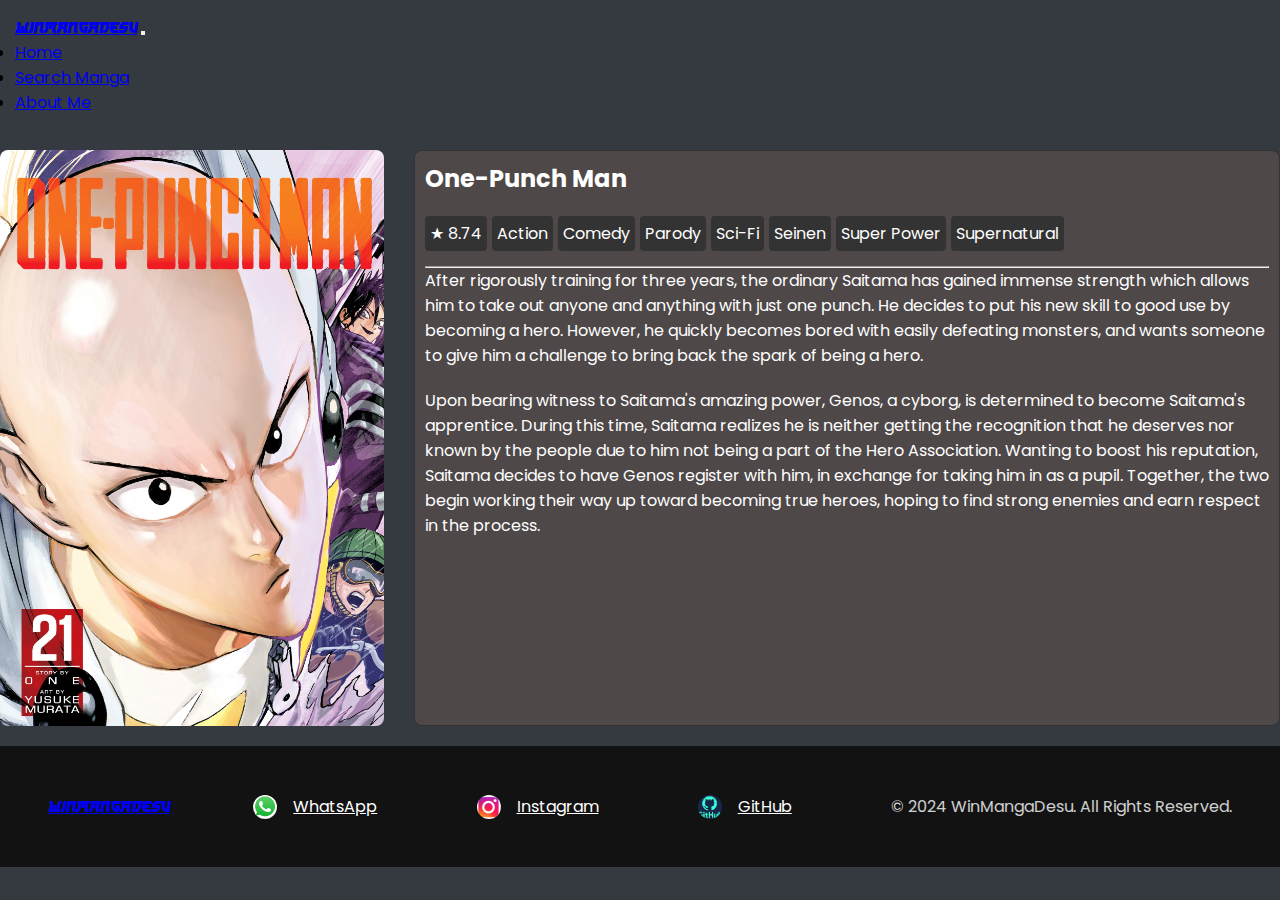
<file: manga10.html>
<!DOCTYPE html>
<html lang="en">
<head>
    <meta charset="UTF-8">
    <meta name="viewport" content="width=device-width, initial-scale=1.0">
    <title>One-Punch Man</title>

    <link href="https://cdn.jsdelivr.net/npm/bootstrap@5.3.2/dist/css/bootstrap.min.css" rel="stylesheet" integrity="sha384-T3c6CoIi6uLrA9TneNEoa7RxnatzjcDSCmG1MXxSR1GAsXEV/Dwwykc2MPK8M2HN" crossorigin="anonymous">
    
    <link rel="stylesheet" href="mangapage.css">

    <style>
        header {
          width: 100%; 
          background-color: #343a40; 
          padding: 15px; 
        }
  
        .navbar {
          border-radius: 0; 
        }
  
        section {
          margin-top: 20px;
          margin-bottom: 20px;
        }
  
        .navbar-toggler-icon { 
          background-image: url("data:image/svg+xml,%3csvg xmlns='http://www.w3.org/2000/svg' viewBox='0 0 30 30'%3e%3cpath stroke='rgba(255, 255, 255, 1)' stroke-width='2' stroke-linecap='round' stroke-miterlimit='10' d='M4 7h22M4 15h22M4 23h22'/%3e%3c/svg%3e"); 
        }

      </style>
</head>
<body>
    <div class="container">
        <header>
          <nav class="navbar navbar-expand-lg bg-dark">
            <div class="container-fluid">
              <a class="navbar-brand text-light" href="index.html">WinMangaDesu</a>
              <button class="navbar-toggler" type="button" data-bs-toggle="collapse" data-bs-target="#navbarSupportedContent" aria-controls="navbarSupportedContent" aria-expanded="false" aria-label="Toggle navigation">
                <span class="navbar-toggler-icon"></span>
              </button>
              <div class="collapse navbar-collapse" id="navbarSupportedContent">
                <ul class="navbar-nav ms-auto mb-2 mb-lg-0">
                  <li class="nav-item">
                    <a class="nav-link active text-light" aria-current="page" href="index.html">Home</a>
                  </li>
                  <li class="nav-item">
                    <a class="nav-link text-light" href="searchpage.html">Search Manga</a>
                  </li>
                  <li class="nav-item">
                    <a class="nav-link text-light" href="aboutmepage.html">About Me</a>
                  </li>
                </ul>
              </div>
            </div>
          </nav>
        </header>

        <section class="info-section">
            <img src="gambar/Cover/opm.jpg" alt="Manga Cover">
            <div class="info-content">
              <h2>One-Punch Man</h2>
              <div class="manga-details">
                <span>&#9733; 8.74</span>  
                <div class="genres">
                  <span class="genre">Action</span>
                  <span class="genre">Comedy</span>
                  <span class="genre">Parody</span>
                  <span class="genre">Sci-Fi</span>
                  <span class="genre">Seinen</span>
                  <span class="genre">Super Power</span>
                  <span class="genre">Supernatural</span>
                </div>
              </div>
              <hr>
              <p>
                After rigorously training for three years, the ordinary Saitama has gained immense strength which allows him to take out anyone and anything with just one punch. He decides to put his new skill to good use by becoming a hero. However, he quickly becomes bored with easily defeating monsters, and wants someone to give him a challenge to bring back the spark of being a hero.
                </p>
                
                <p>Upon bearing witness to Saitama's amazing power, Genos, a cyborg, is determined to become Saitama's apprentice. During this time, Saitama realizes he is neither getting the recognition that he deserves nor known by the people due to him not being a part of the Hero Association. Wanting to boost his reputation, Saitama decides to have Genos register with him, in exchange for taking him in as a pupil. Together, the two begin working their way up toward becoming true heroes, hoping to find strong enemies and earn respect in the process.
              </p>
            </div>
          </section>

        <footer>
            <div class="footer-content">

                <div class="logo">
                  <a class="navbar-brand text-light" href="#">WinMangaDesu</a>
                </div>
            
                <div class="links-sosmed">
                  <div class="logo">
                    <img src="gambar/Logo/wasapwarna.png" alt="WhatsApp">
                  </div>
                  <a href="https://www.whatsapp.com/">WhatsApp</a>
                </div>
        
                <div class="links-sosmed">
                  <div class="logo">
                    <img src="gambar/Logo/instagramwarna.png" alt="WhatsApp">
                  </div>
                  <a href="https://www.instagram.com/">Instagram</a>
                </div>
        
                <div class="links-sosmed">
                  <div class="logo">
                    <img src="gambar/Logo/githubwarna.png" alt="WhatsApp">
                  </div>
                  <a href="https://github.com/">GitHub</a>
                </div>
                
                <div class="kopirek">  
                  &copy; 2024 WinMangaDesu. All Rights Reserved.
                </div>
            
              </div>
        </footer>
    </div>
    
  <script src="https://code.jquery.com/jquery-3.5.1.slim.min.js"></script>
  <script src="https://cdn.jsdelivr.net/npm/@popperjs/core@2.9.1/dist/umd/popper.min.js"></script>
  <script src="https://cdn.jsdelivr.net/npm/bootstrap@5.3.2/dist/js/bootstrap.min.js"></script>

</body>
</html>
</file>
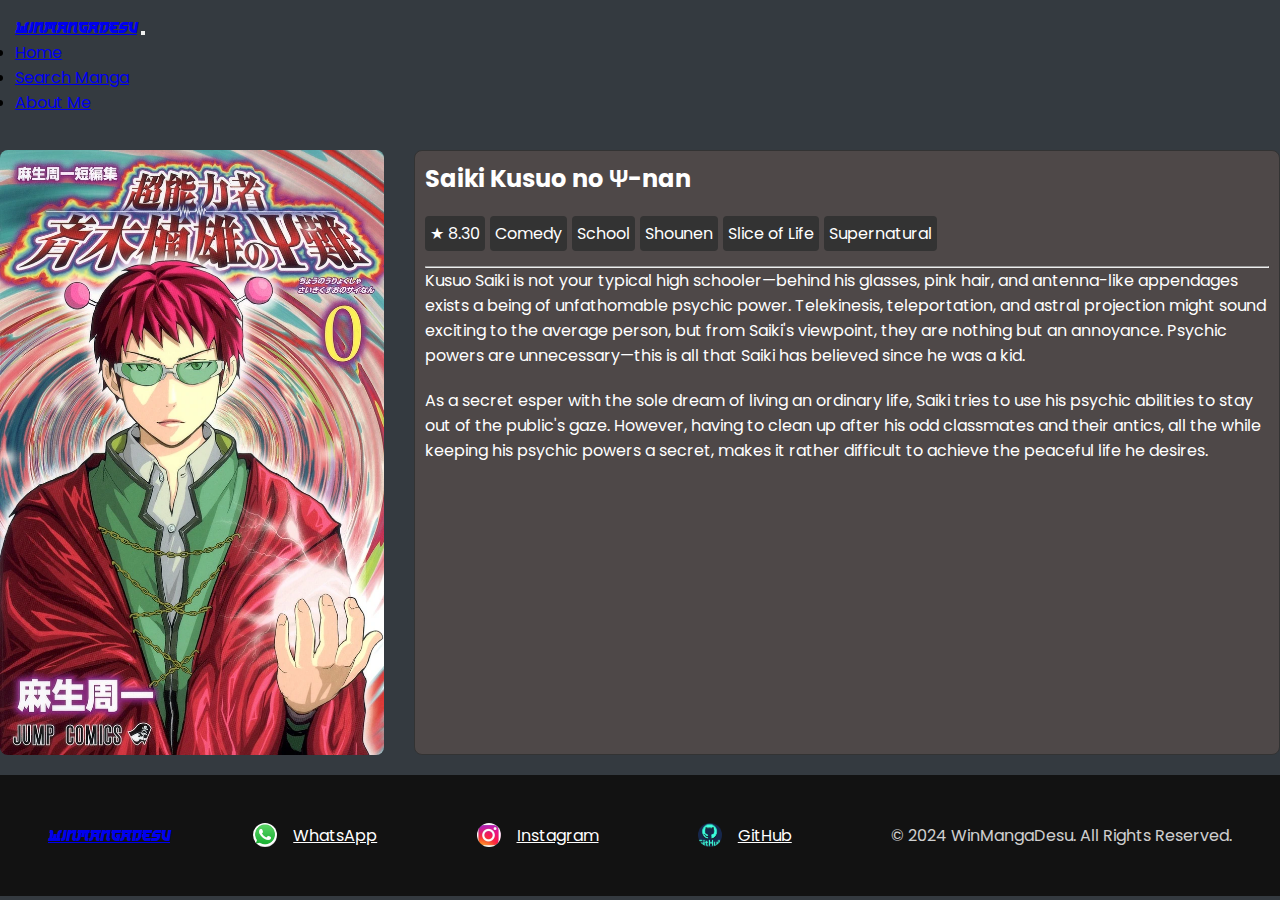
<file: manga11.html>
<!DOCTYPE html>
<html lang="en">
<head>
    <meta charset="UTF-8">
    <meta name="viewport" content="width=device-width, initial-scale=1.0">
    <title>Saiki Kusuo no Ψ-nan</title>

    <link href="https://cdn.jsdelivr.net/npm/bootstrap@5.3.2/dist/css/bootstrap.min.css" rel="stylesheet" integrity="sha384-T3c6CoIi6uLrA9TneNEoa7RxnatzjcDSCmG1MXxSR1GAsXEV/Dwwykc2MPK8M2HN" crossorigin="anonymous">
    
    <link rel="stylesheet" href="mangapage.css">

    <style>
        header {
          width: 100%; 
          background-color: #343a40; 
          padding: 15px; 
        }
  
        .navbar {
          border-radius: 0; 
        }
  
        section {
          margin-top: 20px;
          margin-bottom: 20px;
        }
  
        .navbar-toggler-icon { 
          background-image: url("data:image/svg+xml,%3csvg xmlns='http://www.w3.org/2000/svg' viewBox='0 0 30 30'%3e%3cpath stroke='rgba(255, 255, 255, 1)' stroke-width='2' stroke-linecap='round' stroke-miterlimit='10' d='M4 7h22M4 15h22M4 23h22'/%3e%3c/svg%3e"); 
        }

      </style>
</head>
<body>
    <div class="container">
        <header>
          <nav class="navbar navbar-expand-lg bg-dark">
            <div class="container-fluid">
              <a class="navbar-brand text-light" href="index.html">WinMangaDesu</a>
              <button class="navbar-toggler" type="button" data-bs-toggle="collapse" data-bs-target="#navbarSupportedContent" aria-controls="navbarSupportedContent" aria-expanded="false" aria-label="Toggle navigation">
                <span class="navbar-toggler-icon"></span>
              </button>
              <div class="collapse navbar-collapse" id="navbarSupportedContent">
                <ul class="navbar-nav ms-auto mb-2 mb-lg-0">
                  <li class="nav-item">
                    <a class="nav-link active text-light" aria-current="page" href="index.html">Home</a>
                  </li>
                  <li class="nav-item">
                    <a class="nav-link text-light" href="searchpage.html">Search Manga</a>
                  </li>
                  <li class="nav-item">
                    <a class="nav-link text-light" href="aboutmepage.html">About Me</a>
                  </li>
                </ul>
              </div>
            </div>
          </nav>
        </header>

        <section class="info-section">
            <img src="gambar/Cover/saikikusuo.jpg" alt="Manga Cover">
            <div class="info-content">
              <h2>Saiki Kusuo no Ψ-nan</h2>
              <div class="manga-details">
                <span>&#9733; 8.30</span>  
                <div class="genres">
                  <span class="genre">Comedy</span>
                  <span class="genre">School</span>
                  <span class="genre">Shounen</span>
                  <span class="genre">Slice of Life</span>
                  <span class="genre">Supernatural</span>
                </div>
              </div>
              <hr>
              <p>
                Kusuo Saiki is not your typical high schooler—behind his glasses, pink hair, and antenna-like appendages exists a being of unfathomable psychic power. Telekinesis, teleportation, and astral projection might sound exciting to the average person, but from Saiki's viewpoint, they are nothing but an annoyance. Psychic powers are unnecessary—this is all that Saiki has believed since he was a kid.
                </p>
                
                <p>As a secret esper with the sole dream of living an ordinary life, Saiki tries to use his psychic abilities to stay out of the public's gaze. However, having to clean up after his odd classmates and their antics, all the while keeping his psychic powers a secret, makes it rather difficult to achieve the peaceful life he desires.
              </p>
            </div>
          </section>

        <footer>
            <div class="footer-content">

                <div class="logo">
                  <a class="navbar-brand text-light" href="#">WinMangaDesu</a>
                </div>
            
                <div class="links-sosmed">
                  <div class="logo">
                    <img src="gambar/Logo/wasapwarna.png" alt="WhatsApp">
                  </div>
                  <a href="https://www.whatsapp.com/">WhatsApp</a>
                </div>
        
                <div class="links-sosmed">
                  <div class="logo">
                    <img src="gambar/Logo/instagramwarna.png" alt="WhatsApp">
                  </div>
                  <a href="https://www.instagram.com/">Instagram</a>
                </div>
        
                <div class="links-sosmed">
                  <div class="logo">
                    <img src="gambar/Logo/githubwarna.png" alt="WhatsApp">
                  </div>
                  <a href="https://github.com/">GitHub</a>
                </div>
                
                <div class="kopirek">  
                  &copy; 2024 WinMangaDesu. All Rights Reserved.
                </div>
            
              </div>
        </footer>
    </div>
    
  <script src="https://code.jquery.com/jquery-3.5.1.slim.min.js"></script>
  <script src="https://cdn.jsdelivr.net/npm/@popperjs/core@2.9.1/dist/umd/popper.min.js"></script>
  <script src="https://cdn.jsdelivr.net/npm/bootstrap@5.3.2/dist/js/bootstrap.min.js"></script>

</body>
</html>
</file>
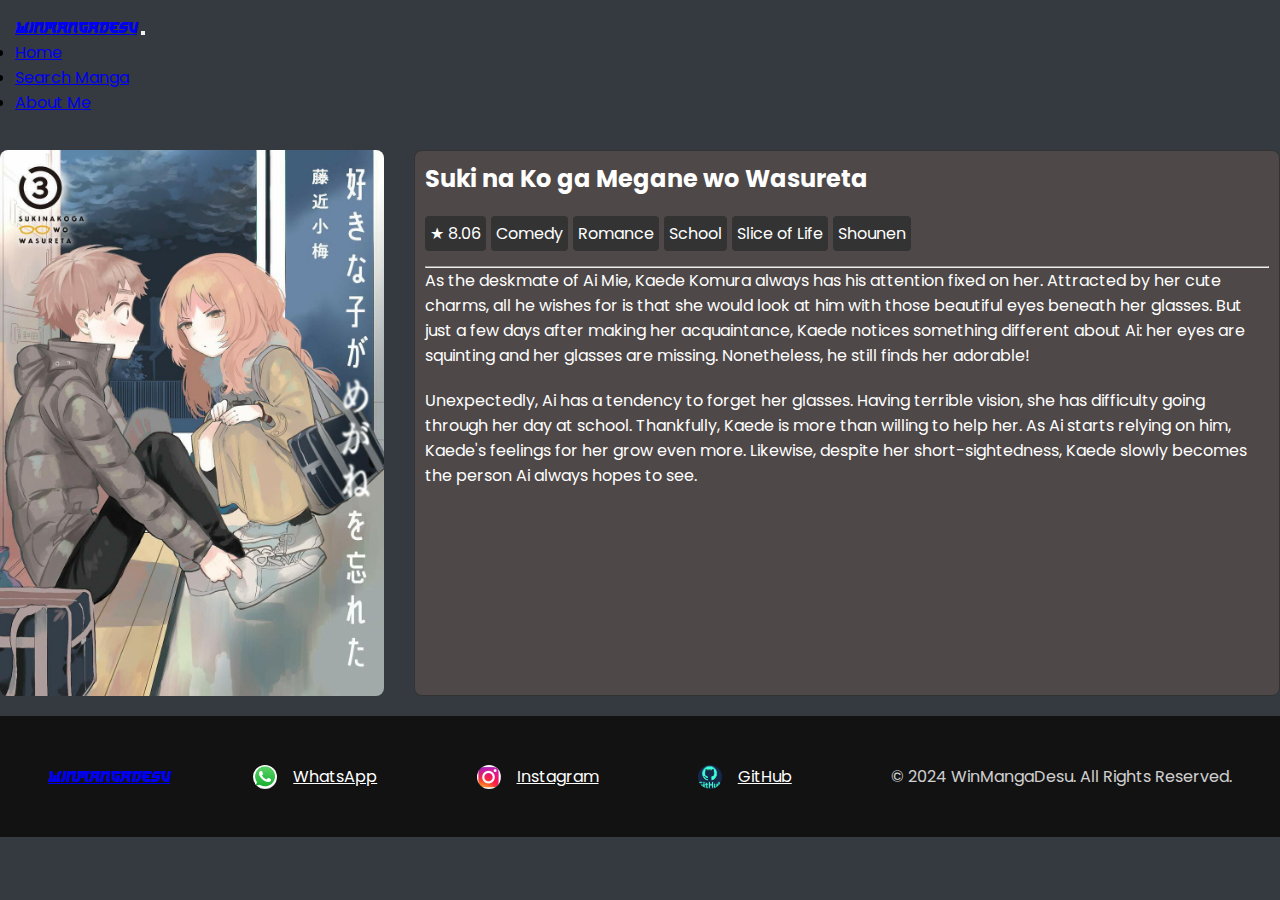
<file: manga12.html>
<!DOCTYPE html>
<html lang="en">
<head>
    <meta charset="UTF-8">
    <meta name="viewport" content="width=device-width, initial-scale=1.0">
    <title>Suki na Ko ga Megane wo Wasureta</title>

    <link href="https://cdn.jsdelivr.net/npm/bootstrap@5.3.2/dist/css/bootstrap.min.css" rel="stylesheet" integrity="sha384-T3c6CoIi6uLrA9TneNEoa7RxnatzjcDSCmG1MXxSR1GAsXEV/Dwwykc2MPK8M2HN" crossorigin="anonymous">
    
    <link rel="stylesheet" href="mangapage.css">

    <style>
        header {
          width: 100%; 
          background-color: #343a40; 
          padding: 15px; 
        }
  
        .navbar {
          border-radius: 0; 
        }
  
        section {
          margin-top: 20px;
          margin-bottom: 20px;
        }
  
        .navbar-toggler-icon { 
          background-image: url("data:image/svg+xml,%3csvg xmlns='http://www.w3.org/2000/svg' viewBox='0 0 30 30'%3e%3cpath stroke='rgba(255, 255, 255, 1)' stroke-width='2' stroke-linecap='round' stroke-miterlimit='10' d='M4 7h22M4 15h22M4 23h22'/%3e%3c/svg%3e"); 
        }

      </style>
</head>
<body>
    <div class="container">
        <header>
          <nav class="navbar navbar-expand-lg bg-dark">
            <div class="container-fluid">
              <a class="navbar-brand text-light" href="index.html">WinMangaDesu</a>
              <button class="navbar-toggler" type="button" data-bs-toggle="collapse" data-bs-target="#navbarSupportedContent" aria-controls="navbarSupportedContent" aria-expanded="false" aria-label="Toggle navigation">
                <span class="navbar-toggler-icon"></span>
              </button>
              <div class="collapse navbar-collapse" id="navbarSupportedContent">
                <ul class="navbar-nav ms-auto mb-2 mb-lg-0">
                  <li class="nav-item">
                    <a class="nav-link active text-light" aria-current="page" href="index.html">Home</a>
                  </li>
                  <li class="nav-item">
                    <a class="nav-link text-light" href="searchpage.html">Search Manga</a>
                  </li>
                  <li class="nav-item">
                    <a class="nav-link text-light" href="aboutmepage.html">About Me</a>
                  </li>
                </ul>
              </div>
            </div>
          </nav>
        </header>

        <section class="info-section">
            <img src="gambar/Cover/sukinakogamegane.jpg" alt="Manga Cover">
            <div class="info-content">
              <h2>Suki na Ko ga Megane wo Wasureta</h2>
              <div class="manga-details">
                <span> &#9733; 8.06</span>  
                <div class="genres">
                  <span class="genre">Comedy</span>
                  <span class="genre">Romance</span>
                  <span class="genre">School</span>
                  <span class="genre">Slice of Life</span>
                  <span class="genre">Shounen</span>
                </div>
              </div>
              <hr>
              <p>
                As the deskmate of Ai Mie, Kaede Komura always has his attention fixed on her. Attracted by her cute charms, all he wishes for is that she would look at him with those beautiful eyes beneath her glasses. But just a few days after making her acquaintance, Kaede notices something different about Ai: her eyes are squinting and her glasses are missing. Nonetheless, he still finds her adorable!
                </p>
                
                <p>Unexpectedly, Ai has a tendency to forget her glasses. Having terrible vision, she has difficulty going through her day at school. Thankfully, Kaede is more than willing to help her. As Ai starts relying on him, Kaede's feelings for her grow even more. Likewise, despite her short-sightedness, Kaede slowly becomes the person Ai always hopes to see.
              </p>
            </div>
          </section>

        <footer>
            <div class="footer-content">

                <div class="logo">
                  <a class="navbar-brand text-light" href="#">WinMangaDesu</a>
                </div>
            
                <div class="links-sosmed">
                  <div class="logo">
                    <img src="gambar/Logo/wasapwarna.png" alt="WhatsApp">
                  </div>
                  <a href="https://www.whatsapp.com/">WhatsApp</a>
                </div>
        
                <div class="links-sosmed">
                  <div class="logo">
                    <img src="gambar/Logo/instagramwarna.png" alt="WhatsApp">
                  </div>
                  <a href="https://www.instagram.com/">Instagram</a>
                </div>
        
                <div class="links-sosmed">
                  <div class="logo">
                    <img src="gambar/Logo/githubwarna.png" alt="WhatsApp">
                  </div>
                  <a href="https://github.com/">GitHub</a>
                </div>
                
                <div class="kopirek">  
                  &copy; 2024 WinMangaDesu. All Rights Reserved.
                </div>
            
              </div>
        </footer>
    </div>
    
  <script src="https://code.jquery.com/jquery-3.5.1.slim.min.js"></script>
  <script src="https://cdn.jsdelivr.net/npm/@popperjs/core@2.9.1/dist/umd/popper.min.js"></script>
  <script src="https://cdn.jsdelivr.net/npm/bootstrap@5.3.2/dist/js/bootstrap.min.js"></script>

</body>
</html>
</file>
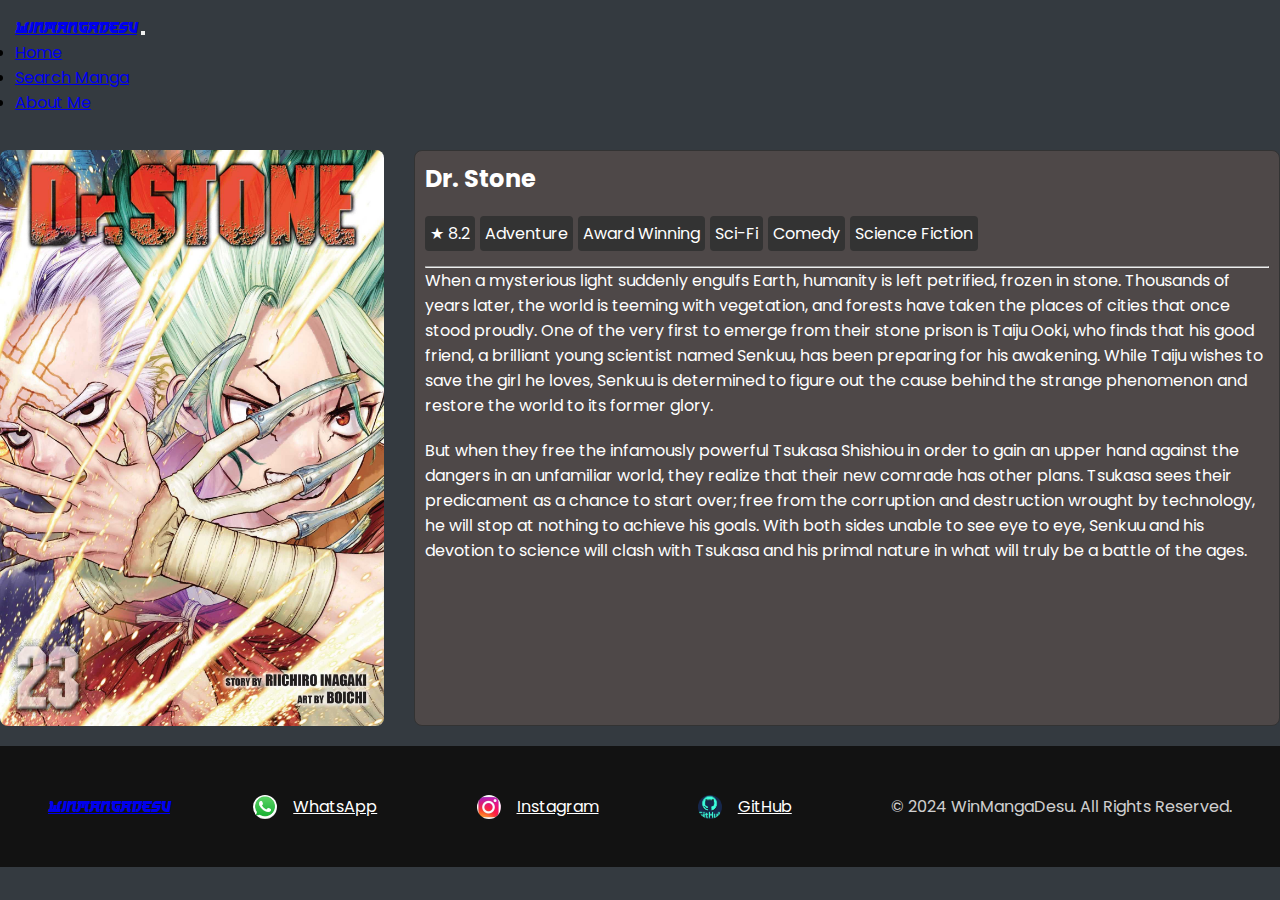
<file: manga2.html>
<!DOCTYPE html>
<html lang="en">
<head>
    <meta charset="UTF-8">
    <meta name="viewport" content="width=device-width, initial-scale=1.0">
    <title>Dr. Stone</title>

    <link href="https://cdn.jsdelivr.net/npm/bootstrap@5.3.2/dist/css/bootstrap.min.css" rel="stylesheet" integrity="sha384-T3c6CoIi6uLrA9TneNEoa7RxnatzjcDSCmG1MXxSR1GAsXEV/Dwwykc2MPK8M2HN" crossorigin="anonymous">
    
    <link rel="stylesheet" href="mangapage.css">

    <style>
        header {
          width: 100%; 
          background-color: #343a40; 
          padding: 15px; 
        }
  
        .navbar {
          border-radius: 0; 
        }
  
        section {
          margin-top: 20px;
          margin-bottom: 20px;
        }
  
        .navbar-toggler-icon { 
          background-image: url("data:image/svg+xml,%3csvg xmlns='http://www.w3.org/2000/svg' viewBox='0 0 30 30'%3e%3cpath stroke='rgba(255, 255, 255, 1)' stroke-width='2' stroke-linecap='round' stroke-miterlimit='10' d='M4 7h22M4 15h22M4 23h22'/%3e%3c/svg%3e"); 
        }

      </style>
</head>
<body>
    <div class="container">
        <header>
          <nav class="navbar navbar-expand-lg bg-dark">
            <div class="container-fluid">
              <a class="navbar-brand text-light" href="index.html">WinMangaDesu</a>
              <button class="navbar-toggler" type="button" data-bs-toggle="collapse" data-bs-target="#navbarSupportedContent" aria-controls="navbarSupportedContent" aria-expanded="false" aria-label="Toggle navigation">
                <span class="navbar-toggler-icon"></span>
              </button>
              <div class="collapse navbar-collapse" id="navbarSupportedContent">
                <ul class="navbar-nav ms-auto mb-2 mb-lg-0">
                  <li class="nav-item">
                    <a class="nav-link active text-light" aria-current="page" href="index.html">Home</a>
                  </li>
                  <li class="nav-item">
                    <a class="nav-link text-light" href="searchpage.html">Search Manga</a>
                  </li>
                  <li class="nav-item">
                    <a class="nav-link text-light" href="aboutmepage.html">About Me</a>
                  </li>
                </ul>
              </div>
            </div>
          </nav>
        </header>

        <section class="info-section">
            <img src="gambar/Cover/drstone.jpg" alt="Manga Cover">
            <div class="info-content">
              <h2>Dr. Stone</h2>
              <div class="manga-details">
                <span>&#9733; 8.2</span>  
                <div class="genres">
                  <span class="genre">Adventure</span>
                  <span class="genre">Award Winning</span>
                  <span class="genre">Sci-Fi</span>
                  <span class="genre">Comedy</span>
                  <span class="genre">Science Fiction</span>
                </div>
              </div>
              <hr>
              <p>
                When a mysterious light suddenly engulfs Earth, humanity is left petrified, frozen in stone. Thousands of years later, the world is teeming with vegetation, and forests have taken the places of cities that once stood proudly. One of the very first to emerge from their stone prison is Taiju Ooki, who finds that his good friend, a brilliant young scientist named Senkuu, has been preparing for his awakening. While Taiju wishes to save the girl he loves, Senkuu is determined to figure out the cause behind the strange phenomenon and restore the world to its former glory.
                </p>
                
                <p>But when they free the infamously powerful Tsukasa Shishiou in order to gain an upper hand against the dangers in an unfamiliar world, they realize that their new comrade has other plans. Tsukasa sees their predicament as a chance to start over; free from the corruption and destruction wrought by technology, he will stop at nothing to achieve his goals. With both sides unable to see eye to eye, Senkuu and his devotion to science will clash with Tsukasa and his primal nature in what will truly be a battle of the ages.
              </p>
            </div>
          </section>

        <footer>
            <div class="footer-content">

                <div class="logo">
                  <a class="navbar-brand text-light" href="#">WinMangaDesu</a>
                </div>
            
                <div class="links-sosmed">
                  <div class="logo">
                    <img src="gambar/Logo/wasapwarna.png" alt="WhatsApp">
                  </div>
                  <a href="https://www.whatsapp.com/">WhatsApp</a>
                </div>
        
                <div class="links-sosmed">
                  <div class="logo">
                    <img src="gambar/Logo/instagramwarna.png" alt="WhatsApp">
                  </div>
                  <a href="https://www.instagram.com/">Instagram</a>
                </div>
        
                <div class="links-sosmed">
                  <div class="logo">
                    <img src="gambar/Logo/githubwarna.png" alt="WhatsApp">
                  </div>
                  <a href="https://github.com/">GitHub</a>
                </div>
                
                <div class="kopirek">  
                  &copy; 2024 WinMangaDesu. All Rights Reserved.
                </div>
            
              </div>
        </footer>
    </div>
    
  <script src="https://code.jquery.com/jquery-3.5.1.slim.min.js"></script>
  <script src="https://cdn.jsdelivr.net/npm/@popperjs/core@2.9.1/dist/umd/popper.min.js"></script>
  <script src="https://cdn.jsdelivr.net/npm/bootstrap@5.3.2/dist/js/bootstrap.min.js"></script>

</body>
</html>
</file>
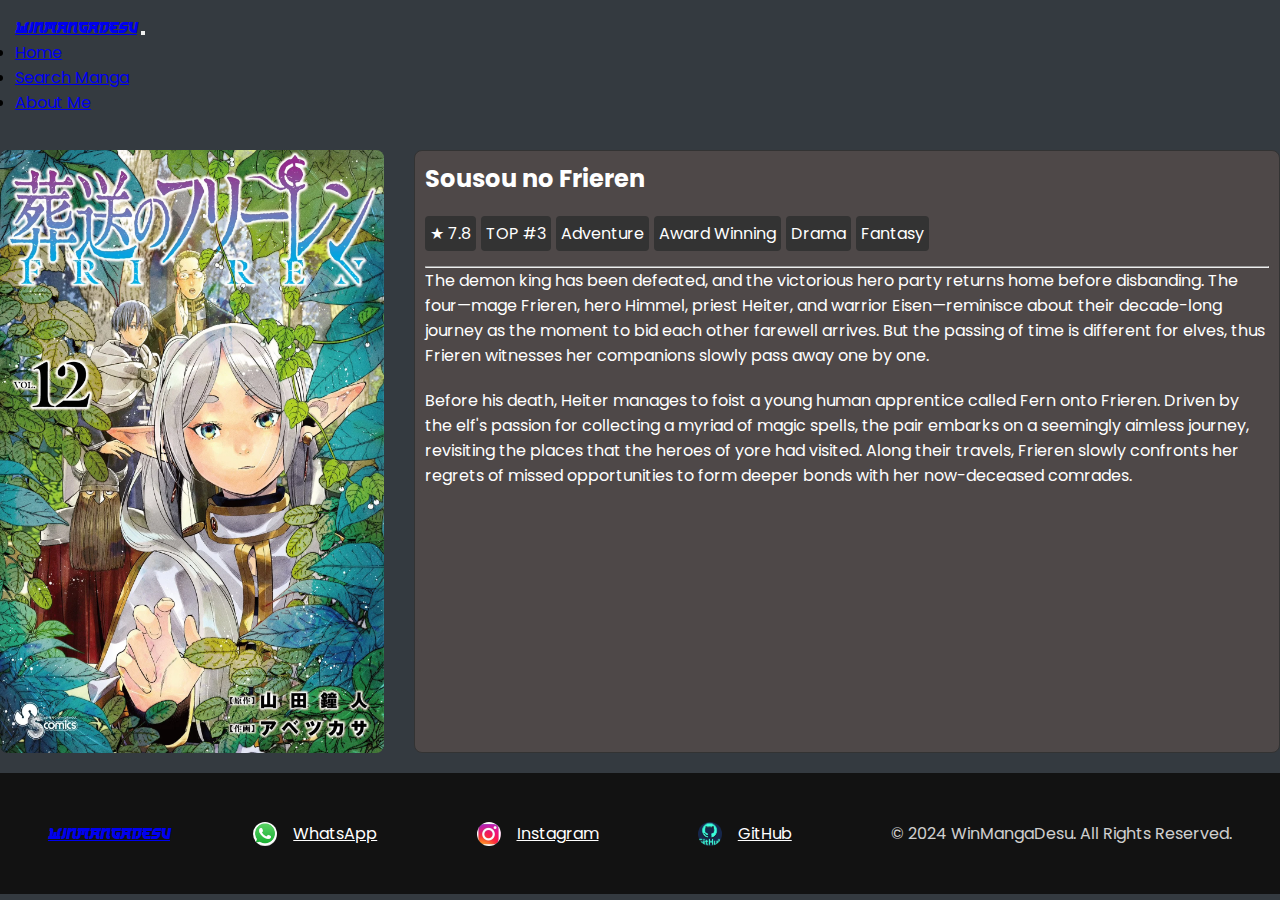
<file: manga3.html>
<!DOCTYPE html>
<html lang="en">
<head>
    <meta charset="UTF-8">
    <meta name="viewport" content="width=device-width, initial-scale=1.0">
    <title>Sousou no Frieren</title>

    <link href="https://cdn.jsdelivr.net/npm/bootstrap@5.3.2/dist/css/bootstrap.min.css" rel="stylesheet" integrity="sha384-T3c6CoIi6uLrA9TneNEoa7RxnatzjcDSCmG1MXxSR1GAsXEV/Dwwykc2MPK8M2HN" crossorigin="anonymous">
    
    <link rel="stylesheet" href="mangapage.css">

    <style>
        header {
          width: 100%; 
          background-color: #343a40; 
          padding: 15px; 
        }
  
        .navbar {
          border-radius: 0; 
        }
  
        section {
          margin-top: 20px;
          margin-bottom: 20px;
        }
  
        .navbar-toggler-icon { 
          background-image: url("data:image/svg+xml,%3csvg xmlns='http://www.w3.org/2000/svg' viewBox='0 0 30 30'%3e%3cpath stroke='rgba(255, 255, 255, 1)' stroke-width='2' stroke-linecap='round' stroke-miterlimit='10' d='M4 7h22M4 15h22M4 23h22'/%3e%3c/svg%3e"); 
        }

      </style>
</head>
<body>
    <div class="container">
        <header>
          <nav class="navbar navbar-expand-lg bg-dark">
            <div class="container-fluid">
              <a class="navbar-brand text-light" href="index.html">WinMangaDesu</a>
              <button class="navbar-toggler" type="button" data-bs-toggle="collapse" data-bs-target="#navbarSupportedContent" aria-controls="navbarSupportedContent" aria-expanded="false" aria-label="Toggle navigation">
                <span class="navbar-toggler-icon"></span>
              </button>
              <div class="collapse navbar-collapse" id="navbarSupportedContent">
                <ul class="navbar-nav ms-auto mb-2 mb-lg-0">
                  <li class="nav-item">
                    <a class="nav-link active text-light" aria-current="page" href="index.html">Home</a>
                  </li>
                  <li class="nav-item">
                    <a class="nav-link text-light" href="searchpage.html">Search Manga</a>
                  </li>
                  <li class="nav-item">
                    <a class="nav-link text-light" href="aboutmepage.html">About Me</a>
                  </li>
                </ul>
              </div>
            </div>
          </nav>
        </header>

        <section class="info-section">
            <img src="gambar/Cover/frierencover.jpg" alt="Manga Cover">
            <div class="info-content">
              <h2>Sousou no Frieren</h2>
              <div class="manga-details">
                <span>&#9733; 7.8</span>  
                <div class="genres">
                  <span class="genre">TOP #3</span>
                  <span class="genre">Adventure</span>
                  <span class="genre">Award Winning</span>
                  <span class="genre">Drama</span>
                  <span class="genre">Fantasy</span>
                </div>
              </div>
              <hr>
              <p>
                The demon king has been defeated, and the victorious hero party returns home before disbanding. The four—mage Frieren, hero Himmel, priest Heiter, and warrior Eisen—reminisce about their decade-long journey as the moment to bid each other farewell arrives. But the passing of time is different for elves, thus Frieren witnesses her companions slowly pass away one by one.
                </p>
                
                <p>Before his death, Heiter manages to foist a young human apprentice called Fern onto Frieren. Driven by the elf's passion for collecting a myriad of magic spells, the pair embarks on a seemingly aimless journey, revisiting the places that the heroes of yore had visited. Along their travels, Frieren slowly confronts her regrets of missed opportunities to form deeper bonds with her now-deceased comrades.
              </p>
            </div>
          </section>

        <footer>
            <div class="footer-content">

                <div class="logo">
                  <a class="navbar-brand text-light" href="#">WinMangaDesu</a>
                </div>
            
                <div class="links-sosmed">
                  <div class="logo">
                    <img src="gambar/Logo/wasapwarna.png" alt="WhatsApp">
                  </div>
                  <a href="https://www.whatsapp.com/">WhatsApp</a>
                </div>
        
                <div class="links-sosmed">
                  <div class="logo">
                    <img src="gambar/Logo/instagramwarna.png" alt="WhatsApp">
                  </div>
                  <a href="https://www.instagram.com/">Instagram</a>
                </div>
        
                <div class="links-sosmed">
                  <div class="logo">
                    <img src="gambar/Logo/githubwarna.png" alt="WhatsApp">
                  </div>
                  <a href="https://github.com/">GitHub</a>
                </div>
                
                <div class="kopirek">  
                  &copy; 2024 WinMangaDesu. All Rights Reserved.
                </div>
            
              </div>
        </footer>
    </div>
    
  <script src="https://code.jquery.com/jquery-3.5.1.slim.min.js"></script>
  <script src="https://cdn.jsdelivr.net/npm/@popperjs/core@2.9.1/dist/umd/popper.min.js"></script>
  <script src="https://cdn.jsdelivr.net/npm/bootstrap@5.3.2/dist/js/bootstrap.min.js"></script>

</body>
</html>
</file>
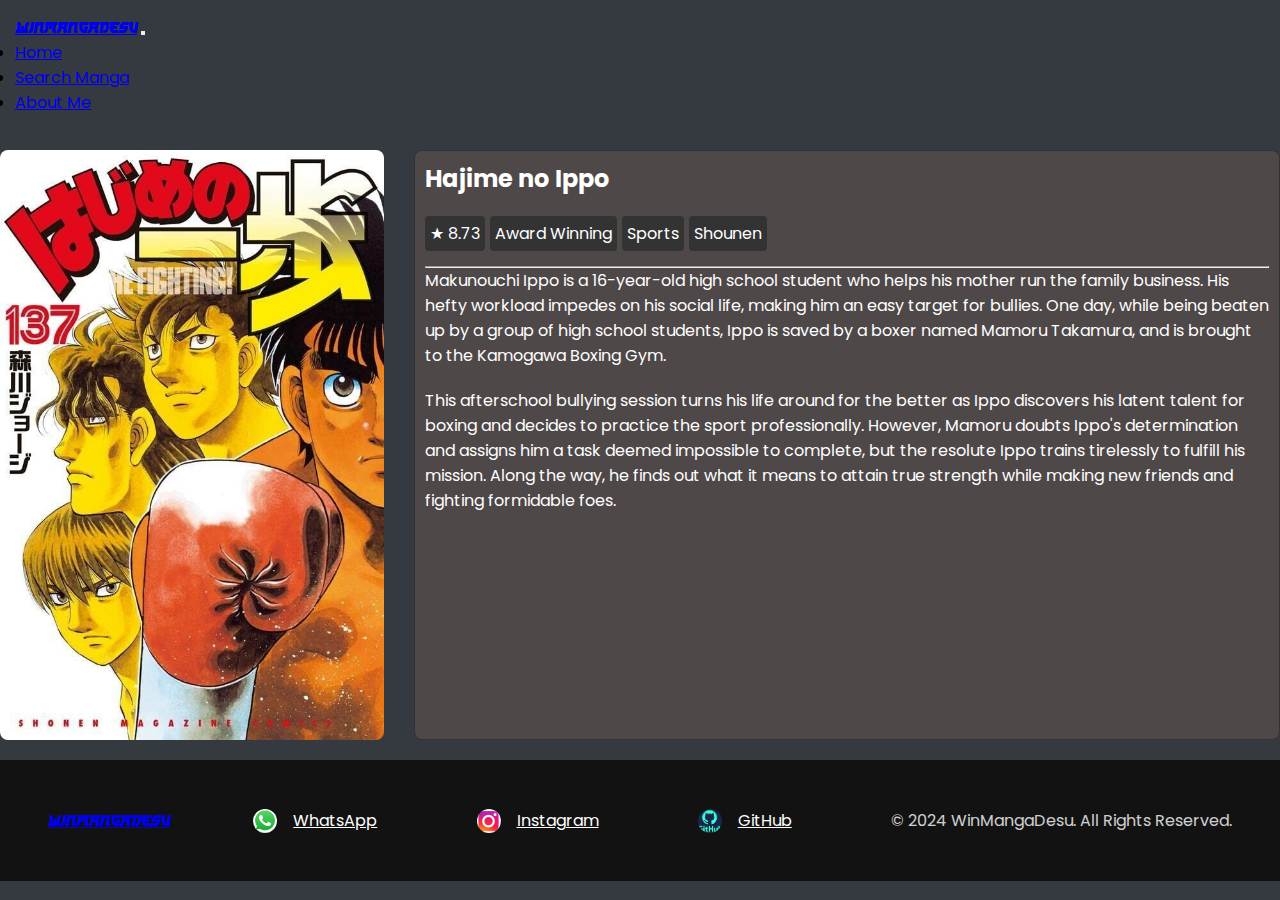
<file: manga4.html>
<!DOCTYPE html>
<html lang="en">
<head>
    <meta charset="UTF-8">
    <meta name="viewport" content="width=device-width, initial-scale=1.0">
    <title>Hajime no Ippo</title>

    <link href="https://cdn.jsdelivr.net/npm/bootstrap@5.3.2/dist/css/bootstrap.min.css" rel="stylesheet" integrity="sha384-T3c6CoIi6uLrA9TneNEoa7RxnatzjcDSCmG1MXxSR1GAsXEV/Dwwykc2MPK8M2HN" crossorigin="anonymous">
    
    <link rel="stylesheet" href="mangapage.css">

    <style>
        header {
          width: 100%; 
          background-color: #343a40; 
          padding: 15px; 
        }
  
        .navbar {
          border-radius: 0; 
        }
  
        section {
          margin-top: 20px;
          margin-bottom: 20px;
        }
  
        .navbar-toggler-icon { 
          background-image: url("data:image/svg+xml,%3csvg xmlns='http://www.w3.org/2000/svg' viewBox='0 0 30 30'%3e%3cpath stroke='rgba(255, 255, 255, 1)' stroke-width='2' stroke-linecap='round' stroke-miterlimit='10' d='M4 7h22M4 15h22M4 23h22'/%3e%3c/svg%3e"); 
        }

      </style>
</head>
<body>
    <div class="container">
        <header>
          <nav class="navbar navbar-expand-lg bg-dark">
            <div class="container-fluid">
              <a class="navbar-brand text-light" href="index.html">WinMangaDesu</a>
              <button class="navbar-toggler" type="button" data-bs-toggle="collapse" data-bs-target="#navbarSupportedContent" aria-controls="navbarSupportedContent" aria-expanded="false" aria-label="Toggle navigation">
                <span class="navbar-toggler-icon"></span>
              </button>
              <div class="collapse navbar-collapse" id="navbarSupportedContent">
                <ul class="navbar-nav ms-auto mb-2 mb-lg-0">
                  <li class="nav-item">
                    <a class="nav-link active text-light" aria-current="page" href="index.html">Home</a>
                  </li>
                  <li class="nav-item">
                    <a class="nav-link text-light" href="searchpage.html">Search Manga</a>
                  </li>
                  <li class="nav-item">
                    <a class="nav-link text-light" href="aboutmepage.html">About Me</a>
                  </li>
                </ul>
              </div>
            </div>
          </nav>
        </header>

        <section class="info-section">
            <img src="gambar/Cover/hajimenoippo.jpg" alt="Manga Cover">
            <div class="info-content">
              <h2>Hajime no Ippo</h2>
              <div class="manga-details">
                <span>&#9733; 8.73</span>  
                <div class="genres">
                  <span class="genre">Award Winning</span>
                  <span class="genre">Sports</span>
                  <span class="genre">Shounen</span>
                </div>
              </div>
              <hr>
              <p>
                Makunouchi Ippo is a 16-year-old high school student who helps his mother run the family business. His hefty workload impedes on his social life, making him an easy target for bullies. One day, while being beaten up by a group of high school students, Ippo is saved by a boxer named Mamoru Takamura, and is brought to the Kamogawa Boxing Gym.
                </p>
                
                <p>This afterschool bullying session turns his life around for the better as Ippo discovers his latent talent for boxing and decides to practice the sport professionally. However, Mamoru doubts Ippo's determination and assigns him a task deemed impossible to complete, but the resolute Ippo trains tirelessly to fulfill his mission. Along the way, he finds out what it means to attain true strength while making new friends and fighting formidable foes.
              </p>
            </div>
          </section>

        <footer>
            <div class="footer-content">

                <div class="logo">
                  <a class="navbar-brand text-light" href="#">WinMangaDesu</a>
                </div>
            
                <div class="links-sosmed">
                  <div class="logo">
                    <img src="gambar/Logo/wasapwarna.png" alt="WhatsApp">
                  </div>
                  <a href="https://www.whatsapp.com/">WhatsApp</a>
                </div>
        
                <div class="links-sosmed">
                  <div class="logo">
                    <img src="gambar/Logo/instagramwarna.png" alt="WhatsApp">
                  </div>
                  <a href="https://www.instagram.com/">Instagram</a>
                </div>
        
                <div class="links-sosmed">
                  <div class="logo">
                    <img src="gambar/Logo/githubwarna.png" alt="WhatsApp">
                  </div>
                  <a href="https://github.com/">GitHub</a>
                </div>
                
                <div class="kopirek">  
                  &copy; 2024 WinMangaDesu. All Rights Reserved.
                </div>
            
              </div>
        </footer>
    </div>

  <script src="https://code.jquery.com/jquery-3.5.1.slim.min.js"></script>
  <script src="https://cdn.jsdelivr.net/npm/@popperjs/core@2.9.1/dist/umd/popper.min.js"></script>
  <script src="https://cdn.jsdelivr.net/npm/bootstrap@5.3.2/dist/js/bootstrap.min.js"></script>

</body>
</html>
</file>
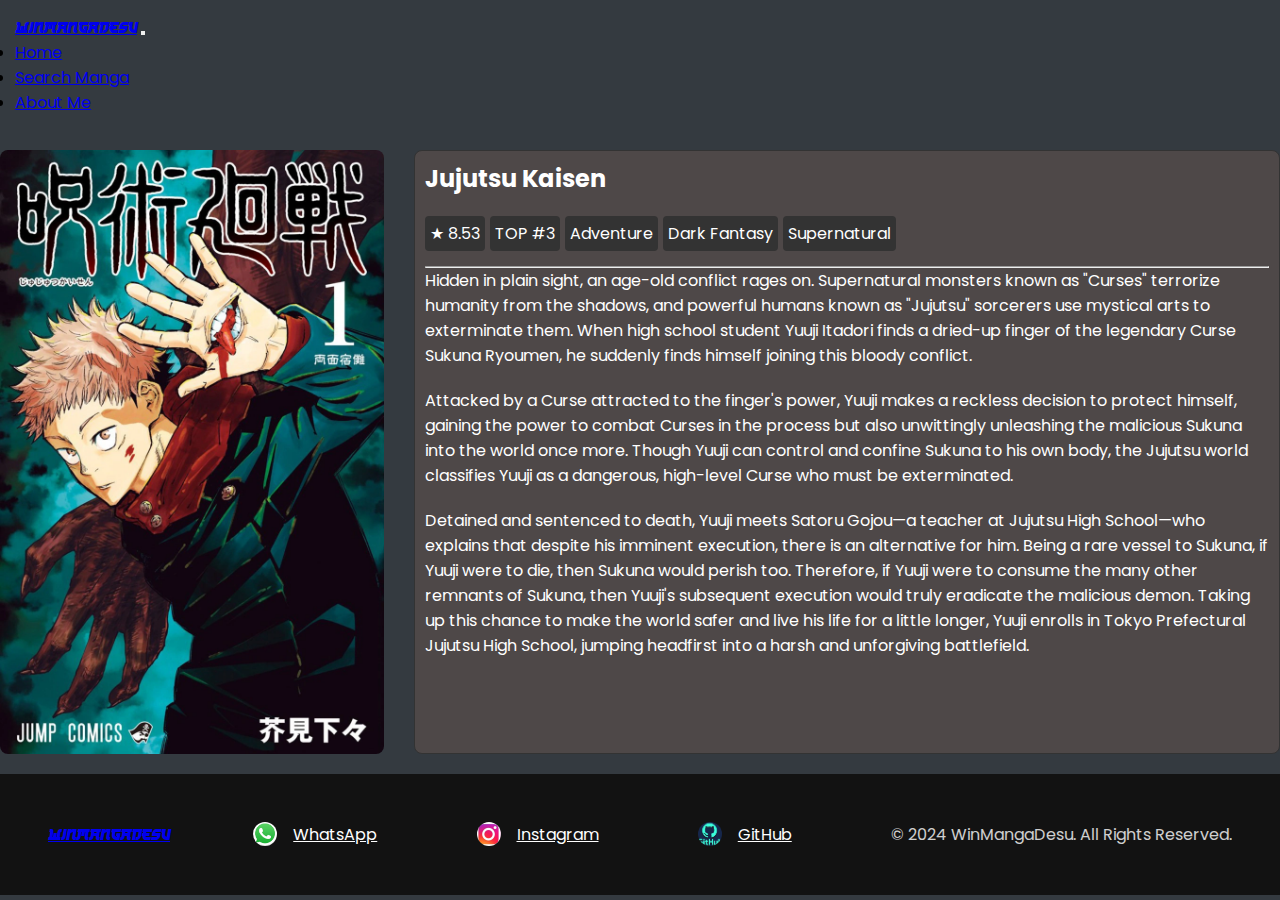
<file: manga5.html>
<!DOCTYPE html>
<html lang="en">
<head>
    <meta charset="UTF-8">
    <meta name="viewport" content="width=device-width, initial-scale=1.0">
    <title>Jujutsu Kaisen</title>

    <link href="https://cdn.jsdelivr.net/npm/bootstrap@5.3.2/dist/css/bootstrap.min.css" rel="stylesheet" integrity="sha384-T3c6CoIi6uLrA9TneNEoa7RxnatzjcDSCmG1MXxSR1GAsXEV/Dwwykc2MPK8M2HN" crossorigin="anonymous">
    
    <link rel="stylesheet" href="mangapage.css">

    <style>
        header {
          width: 100%; 
          background-color: #343a40; 
          padding: 15px; 
        }
  
        .navbar {
          border-radius: 0; 
        }
  
        section {
          margin-top: 20px;
          margin-bottom: 20px;
        }
  
        .navbar-toggler-icon { 
          background-image: url("data:image/svg+xml,%3csvg xmlns='http://www.w3.org/2000/svg' viewBox='0 0 30 30'%3e%3cpath stroke='rgba(255, 255, 255, 1)' stroke-width='2' stroke-linecap='round' stroke-miterlimit='10' d='M4 7h22M4 15h22M4 23h22'/%3e%3c/svg%3e"); 
        }

      </style>
</head>
<body>
    <div class="container">
        <header>
          <nav class="navbar navbar-expand-lg bg-dark">
            <div class="container-fluid">
              <a class="navbar-brand text-light" href="index.html">WinMangaDesu</a>
              <button class="navbar-toggler" type="button" data-bs-toggle="collapse" data-bs-target="#navbarSupportedContent" aria-controls="navbarSupportedContent" aria-expanded="false" aria-label="Toggle navigation">
                <span class="navbar-toggler-icon"></span>
              </button>
              <div class="collapse navbar-collapse" id="navbarSupportedContent">
                <ul class="navbar-nav ms-auto mb-2 mb-lg-0">
                  <li class="nav-item">
                    <a class="nav-link active text-light" aria-current="page" href="index.html">Home</a>
                  </li>
                  <li class="nav-item">
                    <a class="nav-link text-light" href="searchpage.html">Search Manga</a>
                  </li>
                  <li class="nav-item">
                    <a class="nav-link text-light" href="aboutmepage.html">About Me</a>
                  </li>
                </ul>
              </div>
            </div>
          </nav>
        </header>

        <section class="info-section">
            <img src="gambar/Cover/jjkcover.jpg" alt="Manga Cover">
            <div class="info-content">
              <h2>Jujutsu Kaisen</h2>
              <div class="manga-details">
                <span>&#9733; 8.53</span>  
                <div class="genres">
                  <span class="genre">TOP #3</span>
                  <span class="genre">Adventure</span>
                  <span class="genre">Dark Fantasy</span>
                  <span class="genre">Supernatural</span>
                </div>
              </div>
              <hr>
              <p>
                Hidden in plain sight, an age-old conflict rages on. Supernatural monsters known as "Curses" terrorize humanity from the shadows, and powerful humans known as "Jujutsu" sorcerers use mystical arts to exterminate them. When high school student Yuuji Itadori finds a dried-up finger of the legendary Curse Sukuna Ryoumen, he suddenly finds himself joining this bloody conflict.
                </p>
                
                <p>Attacked by a Curse attracted to the finger's power, Yuuji makes a reckless decision to protect himself, gaining the power to combat Curses in the process but also unwittingly unleashing the malicious Sukuna into the world once more. Though Yuuji can control and confine Sukuna to his own body, the Jujutsu world classifies Yuuji as a dangerous, high-level Curse who must be exterminated.
              </p>

              <p>Detained and sentenced to death, Yuuji meets Satoru Gojou—a teacher at Jujutsu High School—who explains that despite his imminent execution, there is an alternative for him. Being a rare vessel to Sukuna, if Yuuji were to die, then Sukuna would perish too. Therefore, if Yuuji were to consume the many other remnants of Sukuna, then Yuuji's subsequent execution would truly eradicate the malicious demon. Taking up this chance to make the world safer and live his life for a little longer, Yuuji enrolls in Tokyo Prefectural Jujutsu High School, jumping headfirst into a harsh and unforgiving battlefield.
            </div>
          </section>

        <footer>
            <div class="footer-content">

                <div class="logo">
                  <a class="navbar-brand text-light" href="#">WinMangaDesu</a>
                </div>
            
                <div class="links-sosmed">
                  <div class="logo">
                    <img src="gambar/Logo/wasapwarna.png" alt="WhatsApp">
                  </div>
                  <a href="https://www.whatsapp.com/">WhatsApp</a>
                </div>
        
                <div class="links-sosmed">
                  <div class="logo">
                    <img src="gambar/Logo/instagramwarna.png" alt="WhatsApp">
                  </div>
                  <a href="https://www.instagram.com/">Instagram</a>
                </div>
        
                <div class="links-sosmed">
                  <div class="logo">
                    <img src="gambar/Logo/githubwarna.png" alt="WhatsApp">
                  </div>
                  <a href="https://github.com/">GitHub</a>
                </div>
                
                <div class="kopirek">  
                  &copy; 2024 WinMangaDesu. All Rights Reserved.
                </div>
            
              </div>
        </footer>
    </div>
    
  <script src="https://code.jquery.com/jquery-3.5.1.slim.min.js"></script>
  <script src="https://cdn.jsdelivr.net/npm/@popperjs/core@2.9.1/dist/umd/popper.min.js"></script>
  <script src="https://cdn.jsdelivr.net/npm/bootstrap@5.3.2/dist/js/bootstrap.min.js"></script>

</body>
</html>
</file>
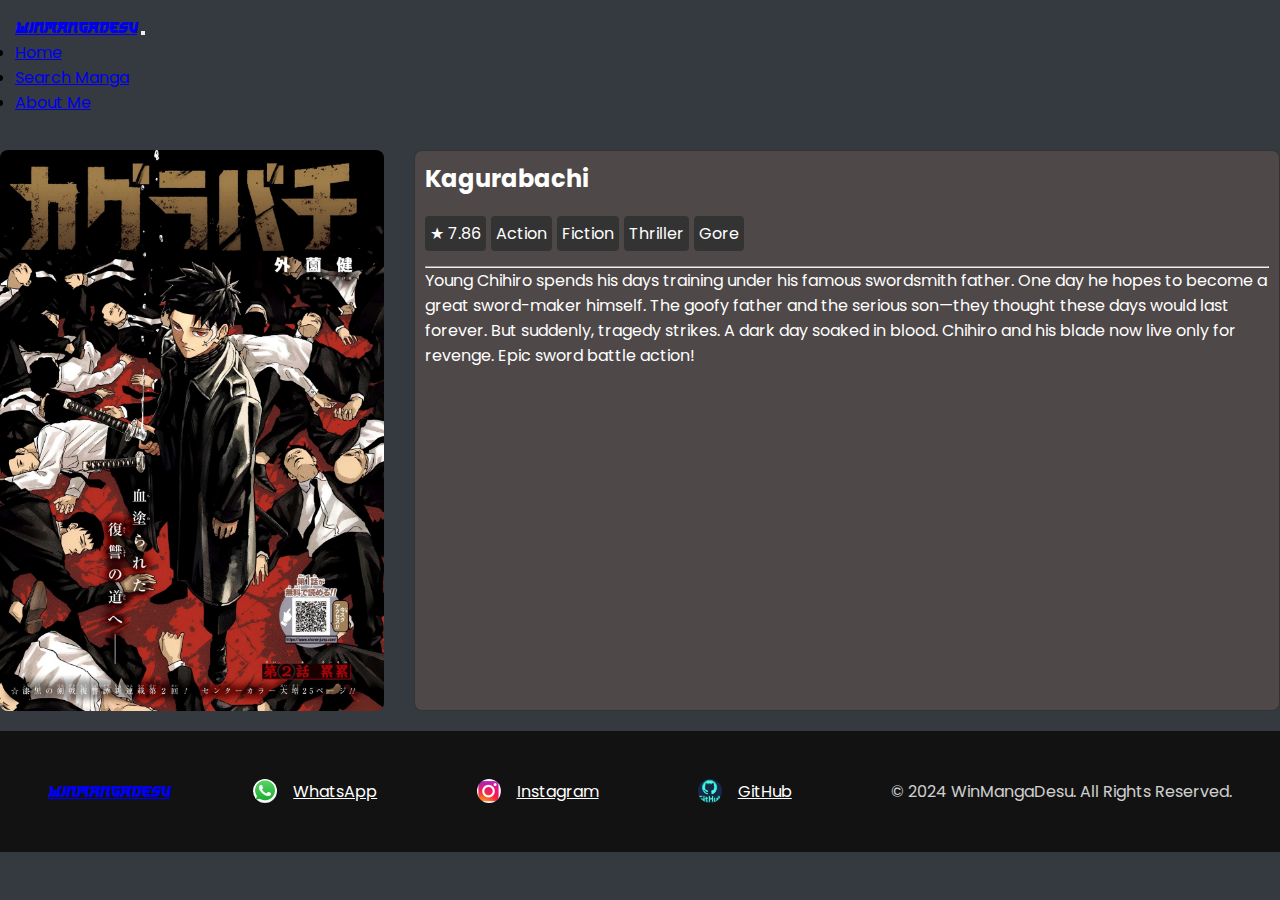
<file: manga6.html>
<!DOCTYPE html>
<html lang="en">
<head>
    <meta charset="UTF-8">
    <meta name="viewport" content="width=device-width, initial-scale=1.0">
    <title>Kagurabachi</title>

    <link href="https://cdn.jsdelivr.net/npm/bootstrap@5.3.2/dist/css/bootstrap.min.css" rel="stylesheet" integrity="sha384-T3c6CoIi6uLrA9TneNEoa7RxnatzjcDSCmG1MXxSR1GAsXEV/Dwwykc2MPK8M2HN" crossorigin="anonymous">
    
    <link rel="stylesheet" href="mangapage.css">

    <style>
        header {
          width: 100%; 
          background-color: #343a40; 
          padding: 15px; 
        }
  
        .navbar {
          border-radius: 0; 
        }
  
        section {
          margin-top: 20px;
          margin-bottom: 20px;
        }
  
        .navbar-toggler-icon { 
          background-image: url("data:image/svg+xml,%3csvg xmlns='http://www.w3.org/2000/svg' viewBox='0 0 30 30'%3e%3cpath stroke='rgba(255, 255, 255, 1)' stroke-width='2' stroke-linecap='round' stroke-miterlimit='10' d='M4 7h22M4 15h22M4 23h22'/%3e%3c/svg%3e"); 
        }

      </style>
</head>
<body>
    <div class="container">
        <header>
          <nav class="navbar navbar-expand-lg bg-dark">
            <div class="container-fluid">
              <a class="navbar-brand text-light" href="index.html">WinMangaDesu</a>
              <button class="navbar-toggler" type="button" data-bs-toggle="collapse" data-bs-target="#navbarSupportedContent" aria-controls="navbarSupportedContent" aria-expanded="false" aria-label="Toggle navigation">
                <span class="navbar-toggler-icon"></span>
              </button>
              <div class="collapse navbar-collapse" id="navbarSupportedContent">
                <ul class="navbar-nav ms-auto mb-2 mb-lg-0">
                  <li class="nav-item">
                    <a class="nav-link active text-light" aria-current="page" href="index.html">Home</a>
                  </li>
                  <li class="nav-item">
                    <a class="nav-link text-light" href="searchpage.html">Search Manga</a>
                  </li>
                  <li class="nav-item">
                    <a class="nav-link text-light" href="aboutmepage.html">About Me</a>
                  </li>
                </ul>
              </div>
            </div>
          </nav>
        </header>

        <section class="info-section">
            <img src="gambar/Cover/kagurabachi.png" alt="Manga Cover">
            <div class="info-content">
              <h2>Kagurabachi</h2>
              <div class="manga-details">
                <span>&#9733; 7.86</span>  
                <div class="genres">
                  <span class="genre">Action</span>
                  <span class="genre">Fiction</span>
                  <span class="genre">Thriller</span>
                  <span class="genre">Gore</span>
                </div>
              </div>
              <hr>
              <p>
                Young Chihiro spends his days training under his famous swordsmith father. One day he hopes to become a great sword-maker himself. The goofy father and the serious son—they thought these days would last forever. But suddenly, tragedy strikes. A dark day soaked in blood. Chihiro and his blade now live only for revenge. Epic sword battle action!
                </p>
                
            </div>
          </section>

        <footer>
            <div class="footer-content">

                <div class="logo">
                  <a class="navbar-brand text-light" href="#">WinMangaDesu</a>
                </div>
            
                <div class="links-sosmed">
                  <div class="logo">
                    <img src="gambar/Logo/wasapwarna.png" alt="WhatsApp">
                  </div>
                  <a href="https://www.whatsapp.com/">WhatsApp</a>
                </div>
        
                <div class="links-sosmed">
                  <div class="logo">
                    <img src="gambar/Logo/instagramwarna.png" alt="WhatsApp">
                  </div>
                  <a href="https://www.instagram.com/">Instagram</a>
                </div>
        
                <div class="links-sosmed">
                  <div class="logo">
                    <img src="gambar/Logo/githubwarna.png" alt="WhatsApp">
                  </div>
                  <a href="https://github.com/">GitHub</a>
                </div>
                
                <div class="kopirek">  
                  &copy; 2024 WinMangaDesu. All Rights Reserved.
                </div>
            
              </div>
        </footer>
    </div>
    
  <script src="https://code.jquery.com/jquery-3.5.1.slim.min.js"></script>
  <script src="https://cdn.jsdelivr.net/npm/@popperjs/core@2.9.1/dist/umd/popper.min.js"></script>
  <script src="https://cdn.jsdelivr.net/npm/bootstrap@5.3.2/dist/js/bootstrap.min.js"></script>

</body>
</html>
</file>
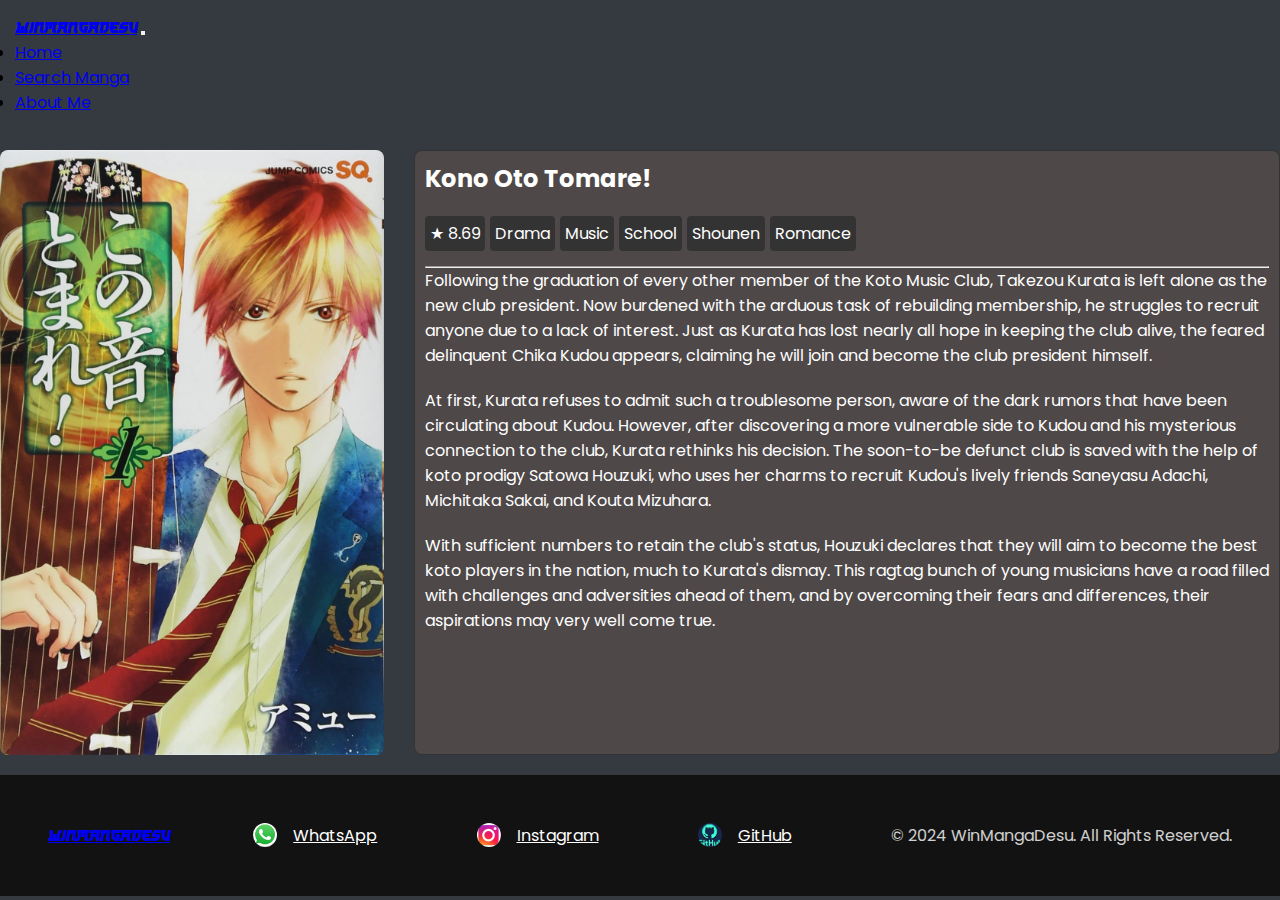
<file: manga7.html>
<!DOCTYPE html>
<html lang="en">
<head>
    <meta charset="UTF-8">
    <meta name="viewport" content="width=device-width, initial-scale=1.0">
    <title>Kono Oto Tomare!</title>

    <link href="https://cdn.jsdelivr.net/npm/bootstrap@5.3.2/dist/css/bootstrap.min.css" rel="stylesheet" integrity="sha384-T3c6CoIi6uLrA9TneNEoa7RxnatzjcDSCmG1MXxSR1GAsXEV/Dwwykc2MPK8M2HN" crossorigin="anonymous">
    
    <link rel="stylesheet" href="mangapage.css">

    <style>
        header {
          width: 100%; 
          background-color: #343a40; 
          padding: 15px; 
        }
  
        .navbar {
          border-radius: 0; 
        }
  
        section {
          margin-top: 20px;
          margin-bottom: 20px;
        }
  
        .navbar-toggler-icon { 
          background-image: url("data:image/svg+xml,%3csvg xmlns='http://www.w3.org/2000/svg' viewBox='0 0 30 30'%3e%3cpath stroke='rgba(255, 255, 255, 1)' stroke-width='2' stroke-linecap='round' stroke-miterlimit='10' d='M4 7h22M4 15h22M4 23h22'/%3e%3c/svg%3e"); 
        }

      </style>
</head>
<body>
    <div class="container">
        <header>
          <nav class="navbar navbar-expand-lg bg-dark">
            <div class="container-fluid">
              <a class="navbar-brand text-light" href="index.html">WinMangaDesu</a>
              <button class="navbar-toggler" type="button" data-bs-toggle="collapse" data-bs-target="#navbarSupportedContent" aria-controls="navbarSupportedContent" aria-expanded="false" aria-label="Toggle navigation">
                <span class="navbar-toggler-icon"></span>
              </button>
              <div class="collapse navbar-collapse" id="navbarSupportedContent">
                <ul class="navbar-nav ms-auto mb-2 mb-lg-0">
                  <li class="nav-item">
                    <a class="nav-link active text-light" aria-current="page" href="index.html">Home</a>
                  </li>
                  <li class="nav-item">
                    <a class="nav-link text-light" href="searchpage.html">Search Manga</a>
                  </li>
                  <li class="nav-item">
                    <a class="nav-link text-light" href="aboutmepage.html">About Me</a>
                  </li>
                </ul>
              </div>
            </div>
          </nav>
        </header>

        <section class="info-section">
            <img src="gambar/Cover/konoototomare.jpg" alt="Manga Cover">
            <div class="info-content">
              <h2>Kono Oto Tomare!</h2>
              <div class="manga-details">
                <span>&#9733; 8.69</span>  
                <div class="genres">
                  <span class="genre">Drama</span>
                  <span class="genre">Music</span>
                  <span class="genre">School</span>
                  <span class="genre">Shounen</span>
                  <span class="genre">Romance</span>
                </div>
              </div>
              <hr>
              <p>
                Following the graduation of every other member of the Koto Music Club, Takezou Kurata is left alone as the new club president. Now burdened with the arduous task of rebuilding membership, he struggles to recruit anyone due to a lack of interest. Just as Kurata has lost nearly all hope in keeping the club alive, the feared delinquent Chika Kudou appears, claiming he will join and become the club president himself.
                </p>
                
                <p>At first, Kurata refuses to admit such a troublesome person, aware of the dark rumors that have been circulating about Kudou. However, after discovering a more vulnerable side to Kudou and his mysterious connection to the club, Kurata rethinks his decision. The soon-to-be defunct club is saved with the help of koto prodigy Satowa Houzuki, who uses her charms to recruit Kudou's lively friends Saneyasu Adachi, Michitaka Sakai, and Kouta Mizuhara.
              </p>

              <p>With sufficient numbers to retain the club's status, Houzuki declares that they will aim to become the best koto players in the nation, much to Kurata's dismay. This ragtag bunch of young musicians have a road filled with challenges and adversities ahead of them, and by overcoming their fears and differences, their aspirations may very well come true.
            </p>
            </div>
          </section>

        <footer>
            <div class="footer-content">

                <div class="logo">
                  <a class="navbar-brand text-light" href="#">WinMangaDesu</a>
                </div>
            
                <div class="links-sosmed">
                  <div class="logo">
                    <img src="gambar/Logo/wasapwarna.png" alt="WhatsApp">
                  </div>
                  <a href="https://www.whatsapp.com/">WhatsApp</a>
                </div>
        
                <div class="links-sosmed">
                  <div class="logo">
                    <img src="gambar/Logo/instagramwarna.png" alt="WhatsApp">
                  </div>
                  <a href="https://www.instagram.com/">Instagram</a>
                </div>
        
                <div class="links-sosmed">
                  <div class="logo">
                    <img src="gambar/Logo/githubwarna.png" alt="WhatsApp">
                  </div>
                  <a href="https://github.com/">GitHub</a>
                </div>
                
                <div class="kopirek">  
                  &copy; 2024 WinMangaDesu. All Rights Reserved.
                </div>
            
              </div>
        </footer>
    </div>
    
  <script src="https://code.jquery.com/jquery-3.5.1.slim.min.js"></script>
  <script src="https://cdn.jsdelivr.net/npm/@popperjs/core@2.9.1/dist/umd/popper.min.js"></script>
  <script src="https://cdn.jsdelivr.net/npm/bootstrap@5.3.2/dist/js/bootstrap.min.js"></script>

</body>
</html>
</file>
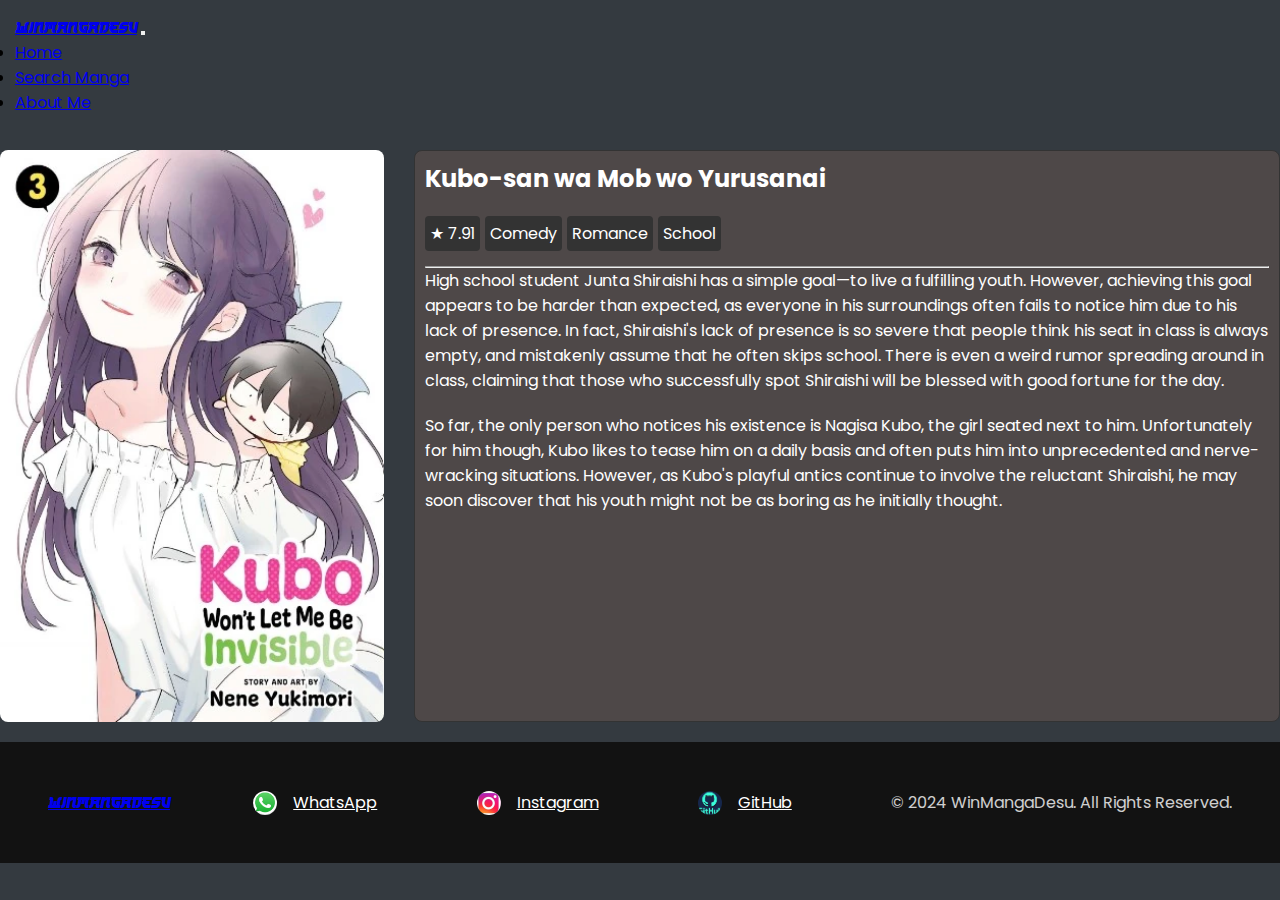
<file: manga8.html>
<!DOCTYPE html>
<html lang="en">
<head>
    <meta charset="UTF-8">
    <meta name="viewport" content="width=device-width, initial-scale=1.0">
    <title>Kubo-san wa Mob wo Yurusanai</title>

    <link href="https://cdn.jsdelivr.net/npm/bootstrap@5.3.2/dist/css/bootstrap.min.css" rel="stylesheet" integrity="sha384-T3c6CoIi6uLrA9TneNEoa7RxnatzjcDSCmG1MXxSR1GAsXEV/Dwwykc2MPK8M2HN" crossorigin="anonymous">
    
    <link rel="stylesheet" href="mangapage.css">

    <style>
        header {
          width: 100%; 
          background-color: #343a40; 
          padding: 15px; 
        }
  
        .navbar {
          border-radius: 0; 
        }
  
        section {
          margin-top: 20px;
          margin-bottom: 20px;
        }
  
        .navbar-toggler-icon { 
          background-image: url("data:image/svg+xml,%3csvg xmlns='http://www.w3.org/2000/svg' viewBox='0 0 30 30'%3e%3cpath stroke='rgba(255, 255, 255, 1)' stroke-width='2' stroke-linecap='round' stroke-miterlimit='10' d='M4 7h22M4 15h22M4 23h22'/%3e%3c/svg%3e"); 
        }

      </style>
</head>
<body>
    <div class="container">
        <header>
          <nav class="navbar navbar-expand-lg bg-dark">
            <div class="container-fluid">
              <a class="navbar-brand text-light" href="index.html">WinMangaDesu</a>
              <button class="navbar-toggler" type="button" data-bs-toggle="collapse" data-bs-target="#navbarSupportedContent" aria-controls="navbarSupportedContent" aria-expanded="false" aria-label="Toggle navigation">
                <span class="navbar-toggler-icon"></span>
              </button>
              <div class="collapse navbar-collapse" id="navbarSupportedContent">
                <ul class="navbar-nav ms-auto mb-2 mb-lg-0">
                  <li class="nav-item">
                    <a class="nav-link active text-light" aria-current="page" href="index.html">Home</a>
                  </li>
                  <li class="nav-item">
                    <a class="nav-link text-light" href="searchpage.html">Search Manga</a>
                  </li>
                  <li class="nav-item">
                    <a class="nav-link text-light" href="aboutmepage.html">About Me</a>
                  </li>
                </ul>
              </div>
            </div>
          </nav>
        </header>

        <section class="info-section">
            <img src="gambar/Cover/Kubosan.jpg" alt="Manga Cover">
            <div class="info-content">
              <h2>Kubo-san wa Mob wo Yurusanai</h2>
              <div class="manga-details">
                <span>&#9733; 7.91</span>  
                <div class="genres">
                  <span class="genre">Comedy</span>
                  <span class="genre">Romance</span>
                  <span class="genre">School</span>
                </div>
              </div>
              <hr>
              <p>
                High school student Junta Shiraishi has a simple goal—to live a fulfilling youth. However, achieving this goal appears to be harder than expected, as everyone in his surroundings often fails to notice him due to his lack of presence. In fact, Shiraishi's lack of presence is so severe that people think his seat in class is always empty, and mistakenly assume that he often skips school. There is even a weird rumor spreading around in class, claiming that those who successfully spot Shiraishi will be blessed with good fortune for the day.
                </p>
                
                <p>So far, the only person who notices his existence is Nagisa Kubo, the girl seated next to him. Unfortunately for him though, Kubo likes to tease him on a daily basis and often puts him into unprecedented and nerve-wracking situations. However, as Kubo's playful antics continue to involve the reluctant Shiraishi, he may soon discover that his youth might not be as boring as he initially thought.
              </p>
            </div>
          </section>

        <footer>
            <div class="footer-content">

                <div class="logo">
                  <a class="navbar-brand text-light" href="#">WinMangaDesu</a>
                </div>
            
                <div class="links-sosmed">
                  <div class="logo">
                    <img src="gambar/Logo/wasapwarna.png" alt="WhatsApp">
                  </div>
                  <a href="https://www.whatsapp.com/">WhatsApp</a>
                </div>
        
                <div class="links-sosmed">
                  <div class="logo">
                    <img src="gambar/Logo/instagramwarna.png" alt="WhatsApp">
                  </div>
                  <a href="https://www.instagram.com/">Instagram</a>
                </div>
        
                <div class="links-sosmed">
                  <div class="logo">
                    <img src="gambar/Logo/githubwarna.png" alt="WhatsApp">
                  </div>
                  <a href="https://github.com/">GitHub</a>
                </div>
                
                <div class="kopirek">  
                  &copy; 2024 WinMangaDesu. All Rights Reserved.
                </div>
            
              </div>
        </footer>
    </div>
    
  <script src="https://code.jquery.com/jquery-3.5.1.slim.min.js"></script>
  <script src="https://cdn.jsdelivr.net/npm/@popperjs/core@2.9.1/dist/umd/popper.min.js"></script>
  <script src="https://cdn.jsdelivr.net/npm/bootstrap@5.3.2/dist/js/bootstrap.min.js"></script>

</body>
</html>
</file>
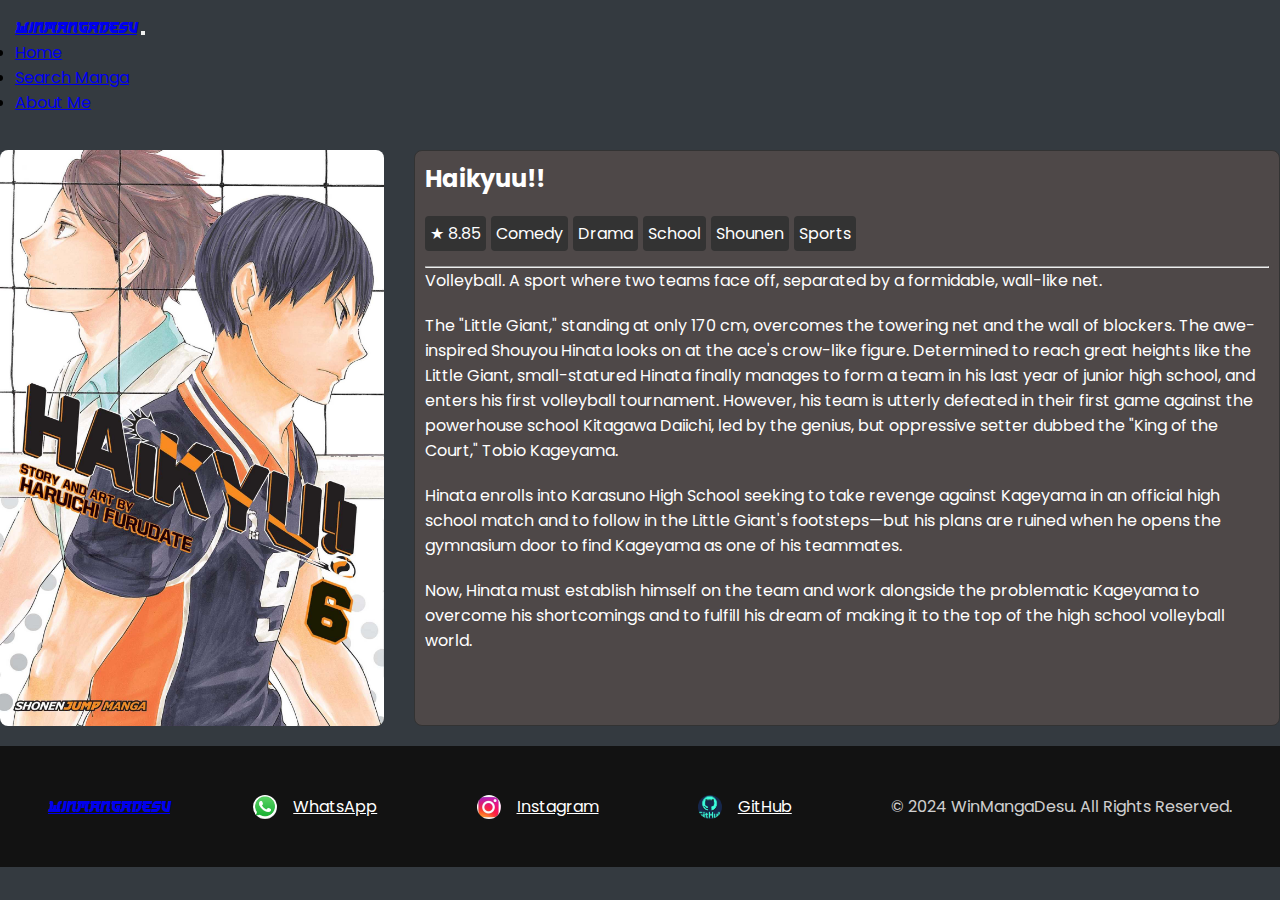
<file: manga9.html>
<!DOCTYPE html>
<html lang="en">
<head>
    <meta charset="UTF-8">
    <meta name="viewport" content="width=device-width, initial-scale=1.0">
    <title>Haikyuu!!</title>

    <link href="https://cdn.jsdelivr.net/npm/bootstrap@5.3.2/dist/css/bootstrap.min.css" rel="stylesheet" integrity="sha384-T3c6CoIi6uLrA9TneNEoa7RxnatzjcDSCmG1MXxSR1GAsXEV/Dwwykc2MPK8M2HN" crossorigin="anonymous">
    
    <link rel="stylesheet" href="mangapage.css">

    <style>
        header {
          width: 100%; 
          background-color: #343a40; 
          padding: 15px; 
        }
  
        .navbar {
          border-radius: 0; 
        }
  
        section {
          margin-top: 20px;
          margin-bottom: 20px;
        }
  
        .navbar-toggler-icon { 
          background-image: url("data:image/svg+xml,%3csvg xmlns='http://www.w3.org/2000/svg' viewBox='0 0 30 30'%3e%3cpath stroke='rgba(255, 255, 255, 1)' stroke-width='2' stroke-linecap='round' stroke-miterlimit='10' d='M4 7h22M4 15h22M4 23h22'/%3e%3c/svg%3e"); 
        }

      </style>
</head>
<body>
    <div class="container">
        <header>
          <nav class="navbar navbar-expand-lg bg-dark">
            <div class="container-fluid">
              <a class="navbar-brand text-light" href="index.html">WinMangaDesu</a>
              <button class="navbar-toggler" type="button" data-bs-toggle="collapse" data-bs-target="#navbarSupportedContent" aria-controls="navbarSupportedContent" aria-expanded="false" aria-label="Toggle navigation">
                <span class="navbar-toggler-icon"></span>
              </button>
              <div class="collapse navbar-collapse" id="navbarSupportedContent">
                <ul class="navbar-nav ms-auto mb-2 mb-lg-0">
                  <li class="nav-item">
                    <a class="nav-link active text-light" aria-current="page" href="index.html">Home</a>
                  </li>
                  <li class="nav-item">
                    <a class="nav-link text-light" href="searchpage.html">Search Manga</a>
                  </li>
                  <li class="nav-item">
                    <a class="nav-link text-light" href="aboutmepage.html">About Me</a>
                  </li>
                </ul>
              </div>
            </div>
          </nav>
        </header>

        <section class="info-section">
            <img src="gambar/Cover/haikyuu.png" alt="Manga Cover">
            <div class="info-content">
              <h2>Haikyuu!!</h2>
              <div class="manga-details">
                <span>&#9733; 8.85</span>  
                <div class="genres">
                  <span class="genre">Comedy</span>
                  <span class="genre">Drama</span>
                  <span class="genre">School</span>
                  <span class="genre">Shounen</span>
                  <span class="genre">Sports</span>
                </div>
              </div>
              <hr>
              <p>
                Volleyball. A sport where two teams face off, separated by a formidable, wall-like net.
                </p>
                
                <p>The "Little Giant," standing at only 170 cm, overcomes the towering net and the wall of blockers. The awe-inspired Shouyou Hinata looks on at the ace's crow-like figure. Determined to reach great heights like the Little Giant, small-statured Hinata finally manages to form a team in his last year of junior high school, and enters his first volleyball tournament. However, his team is utterly defeated in their first game against the powerhouse school Kitagawa Daiichi, led by the genius, but oppressive setter dubbed the "King of the Court," Tobio Kageyama.
              </p>

              <p>Hinata enrolls into Karasuno High School seeking to take revenge against Kageyama in an official high school match and to follow in the Little Giant's footsteps—but his plans are ruined when he opens the gymnasium door to find Kageyama as one of his teammates.
            </p>

            <p>Now, Hinata must establish himself on the team and work alongside the problematic Kageyama to overcome his shortcomings and to fulfill his dream of making it to the top of the high school volleyball world.
            </p>
            </div>
          </section>

        <footer>
            <div class="footer-content">

                <div class="logo">
                  <a class="navbar-brand text-light" href="#">WinMangaDesu</a>
                </div>
            
                <div class="links-sosmed">
                  <div class="logo">
                    <img src="gambar/Logo/wasapwarna.png" alt="WhatsApp">
                  </div>
                  <a href="https://www.whatsapp.com/">WhatsApp</a>
                </div>
        
                <div class="links-sosmed">
                  <div class="logo">
                    <img src="gambar/Logo/instagramwarna.png" alt="WhatsApp">
                  </div>
                  <a href="https://www.instagram.com/">Instagram</a>
                </div>
        
                <div class="links-sosmed">
                  <div class="logo">
                    <img src="gambar/Logo/githubwarna.png" alt="WhatsApp">
                  </div>
                  <a href="https://github.com/">GitHub</a>
                </div>
                
                <div class="kopirek">  
                  &copy; 2024 WinMangaDesu. All Rights Reserved.
                </div>
            
              </div>
        </footer>
    </div>
    
  <script src="https://code.jquery.com/jquery-3.5.1.slim.min.js"></script>
  <script src="https://cdn.jsdelivr.net/npm/@popperjs/core@2.9.1/dist/umd/popper.min.js"></script>
  <script src="https://cdn.jsdelivr.net/npm/bootstrap@5.3.2/dist/js/bootstrap.min.js"></script>

</body>
</html>
</file>
<file: homecss.css>
@import url('https://fonts.googleapis.com/css2?family=Poppins:wght@300;400;500;600&display=swap');
*{
    margin: 0;
    padding: 0;
    box-sizing: border-box;
    font-family: "Poppins", sans-serif;
}

body {
  overflow-y: scroll;
  scrollbar-width: none; 
  color: white;
  background-color: #343a40;
  display: flex;
}

body::-webkit-scrollbar {
  display: none;
}

body::-webkit-scrollbar-track {
  background: linear-gradient(to right, white, gray);
}

.container {
    width: 100%;
    height: 100vh;
}

.navbar {
  animation: fadeInDown 1s; 
}

@keyframes fadeInDown {
  from {
    opacity: 0;
    transform: translate3d(0, -50%, 0);
  }
  
  to {
    opacity: 1;
    transform: translate3d(0, 0, 0);
  }
}

@keyframes fadeInUp {
  from {
    opacity: 0;
    transform: translate3d(0, 50%, 0);
  }
  
  to {
    opacity: 1;
    transform: translate3d(0, 0, 0);
  }
}

.nav-link {
    transition: all 0.2s;
}

.nav-link:hover {
    text-decoration: underline;
}

@font-face {
    font-family: fontku;
    src: url(Font/Kamikaze.ttf);
    src: url(Font/Kamikaze-Italic.ttf);
}

.navbar-brand {
    font-family: fontku;
}

.a-item{
    height: 550px;
}

.a-foto{
    object-fit: cover;
    height: 100%;
    filter: brightness(0.6);
}

.carousel-inner {
    display: flex;
    flex-wrap: wrap;
  }
  
  .cards-wrapper {
    display: flex;
    flex-wrap: wrap;
    justify-content: space-around;
  }
  
  .card {
    flex: 0 0 calc(30% - 20px);
    margin: 10px;
    border: 2px solid;
    box-sizing: border-box;
    text-align: center;
    overflow: hidden;
  }
  
  .card-img-top {
    width: 100%;
    height: auto;
    border-radius: 8px;
  }
  
  .card-title {
    margin: 10px 0;
    font-size: 20px;
  }
  
  .genres {
    display: flex;
    flex-wrap: wrap;
    justify-content: center; 
  }
  
  .genre {
    margin: 5px 10px; 
    white-space: nowrap;
  }
  
  @media (max-width: 768px) {
    .card {
      flex: 0 0 calc(50% - 20px);
    }
  }
  
  @media (max-width: 480px) {
    .card {
      flex: 0 0 calc(100% - 20px);
    }
    .genres {
      flex-direction: column; 
    }
  }
  
  .card-body span {
    background: #333;
    color: #fff;
    padding: 5px;
    border-radius: 4px;
    margin-right: 5px;
    margin-bottom: 5px;
    margin-top: 10px;
  }

  .card-body a{
    margin-top: 5px;
  }

  .card-body h5 {
    font-size: 45px;
  }
  
  .card-title {
    margin: 10px 0;
    font-size: 20px; 
  }

footer {
    background: #121212;
    color: #fff;
    padding: 3rem;
    animation: fadeInUp 1s; 
  }
  
  .logo img {
    height: 40px;
  }
  

  .footer-content {
    display: flex;
    justify-content: space-between;  
    align-items: center;
    flex-wrap: wrap;
  }
  
  .links-sosmed a {
    color: #fff;
    padding: 0 1rem;
    display: flex;
  }
  
  .kopirek {
    opacity: 0.8;  
    display: flex;
  }

  .links-sosmed {
    display: flex;
    align-items: center;
  }
  
  .links-sosmed .logo {
    display: flex;
    align-items: center;
    justify-content: center;
    width: 24px;
    height: 24px;
    border-radius: 50%;
    overflow: hidden;
  }
  
  .links-sosmed .logo img {
    height: 50px;
    display: flex;
  }

@media (max-width: 576px) {
    .footer-content {
      flex-direction: column;
    } 
  }
  
  @media (min-width: 768px) {
    .footer-content { 
      flex-wrap: nowrap;
    }
  }
</file>
<file: aboutmepage.css>
@import url('https://fonts.googleapis.com/css2?family=Poppins:wght@300;400;500;600&display=swap');
*{
    margin: 0;
    padding: 0;
    box-sizing: border-box;
    font-family: "Poppins", sans-serif;
}

body {
  font-family: 'Arial', sans-serif;
    display: flex;
    justify-content: center;
    align-items: center;
    height: 100vh;
    margin: 0;
    color: white;
  background-color: #343a40;
}

section {
  text-align: center;
}

.gamenya {
  background-color: #343a40;
  padding: 20px;
}

.game-tiktaktoe {
  display: grid;
  grid-template-columns: repeat(3, 100px);
  margin: 10px auto;
  width: 300px;
  height: 300px;
  border: 2px solid #343a40;
  margin-bottom: 20px;
  border-radius: 5px; 
  animation: zoom-in 1s ease-in-out;
}

.kotak {
  width: 100px;
    height: 100px;
    display: flex;
    align-items: center;
    justify-content: center;
    font-size: 24px;
    cursor: pointer;
    transition: background-color 0.3s ease-in-out;
    border: 2px solid #ccc; 
}

.kotak:hover {
  background-color: #e0e0e0;
}

#reset-game {
  padding: 10px 20px;
  font-size: 16px;
  cursor: pointer;
  background-color: #222020;
  color: #fff;
  border: none;
  border-radius: 5px;
  transition: background-color 0.3s ease-in-out;
}

#reset-game:hover {
   background-color: #151615;
}

body::-webkit-scrollbar {
  display: none;
}

body::-webkit-scrollbar-track {
  background: linear-gradient(to right, white, gray);
}

.container {
    width: 100%;
    height: 100vh;
}

.navbar {
  animation: fadeInDown 1s; 
}

@keyframes fadeInDown {
  from {
    opacity: 0;
    transform: translate3d(0, -50%, 0);
  }
  
  to {
    opacity: 1;
    transform: translate3d(0, 0, 0);
  }
}

@keyframes fadeInUp {
  from {
    opacity: 0;
    transform: translate3d(0, 50%, 0);
  }
  
  to {
    opacity: 1;
    transform: translate3d(0, 0, 0);
  }
}

.nav-link {
    transition: all 0.2s;
}

.nav-link:hover {
    text-decoration: underline;
}

@font-face {
    font-family: fontku;
    src: url(Font/Kamikaze.ttf);
    src: url(Font/Kamikaze-Italic.ttf);
}

.navbar-brand {
    font-family: fontku;
}

.profile {
  padding: 20px;
  border-radius: 6px;
  background: #212529;
  box-shadow: 3px 3px 10px rgba(0,0,0,0.15);
  animation: slideIn 1s ease forwards;
}

a {
  color: white; 
}

.game-info {
  font-size: 18px;
  margin-top: 50px;
  animation: zoom-in 1s ease-in-out;
}

.kotak {
  display: flex;
  justify-content: center;
  align-items: center;
  font-size: 30px;
  border: 1px solid black;
  cursor: pointer;
}

@keyframes slideIn {
  from {
    transform: translateX(-7%);
  }
  to {
    transform: translateX(0);
  }
}

@keyframes zoom-in {
  0% {
    transform: scale(0.8);
  }
  100% {
    transform: scale(1);
  }
}

footer {
    background: #121212;
    color: #fff;
    padding: 3rem;
    animation: fadeInUp 1s; 
  }
  
  .logo img {
    height: 40px;
  }
  

  .footer-content {
    display: flex;
    justify-content: space-between;  
    align-items: center;
    flex-wrap: wrap;
  }
  
  .links-sosmed a {
    color: #fff;
    padding: 0 1rem;
    display: flex;
  }
  
  .kopirek {
    opacity: 0.8;  
    display: flex;
  }

  .links-sosmed {
    display: flex;
    align-items: center;
  }
  
  .links-sosmed .logo {
    display: flex;
    align-items: center;
    justify-content: center;
    width: 24px;
    height: 24px;
    border-radius: 50%;
    overflow: hidden;
  }
  
  .links-sosmed .logo img {
    height: 50px;
    display: flex;
  }

@media (max-width: 576px) {
    .footer-content {
      flex-direction: column;
    } 
  }
  
  @media (min-width: 768px) {
    .footer-content { 
      flex-wrap: nowrap;
    }
  }
</file>
<file: mangapage.css>
@import url('https://fonts.googleapis.com/css2?family=Poppins:wght@300;400;500;600&display=swap');
*{
    margin: 0;
    padding: 0;
    box-sizing: border-box;
    font-family: "Poppins", sans-serif;
}

.container {
    width: 100%;
    height: 100vh;
}

body {
    background-color: #343a40;
    display: flex;
}

body::-webkit-scrollbar {
    display: none;
  }
  
  body::-webkit-scrollbar-track {
    background: linear-gradient(to right, white, gray);
  }

.navbar {
    animation: fadeInDown 1s; 
  }
  
  @keyframes fadeInDown {
    from {
      opacity: 0;
      transform: translate3d(0, -50%, 0);
    }
    
    to {
      opacity: 1;
      transform: translate3d(0, 0, 0);
    }
  }

  @keyframes fadeInUp {
    from {
      opacity: 0;
      transform: translate3d(0, 50%, 0);
    }
    
    to {
      opacity: 1;
      transform: translate3d(0, 0, 0);
    }
  }

.nav-link {
    transition: all 0.2s;
}

.nav-link:hover {
    text-decoration: underline;
}

@font-face {
    font-family: fontku;
    src: url(Font/Kamikaze.ttf);
    src: url(Font/Kamikaze-Italic.ttf);
}

.navbar-brand {
    font-family: fontku;
}

.info-section {
    display: flex;
    flex-wrap: wrap;
    justify-content: space-between;
    
  }
  
  .info-section img {
    width: 30%;
    height: 50%;
    
    border-radius: 8px;
    animation: fadeInLeft 1s ease-in-out;
    animation-delay: 0s; 
  }


  @media (max-width: 768px) {
    .info-section img {
      width: 50%; 
    }
  }

  @media (min-width: 768px) and (max-width: 1024px) {
    .info-section img {
      width: 50%;
    height: 50%;
    } 
  }

  .info-content h2 {
    animation: fadeInLeft 1s ease-in-out;
    animation-delay: 0s; 
  }
  
  .info-content {
    flex: 1; 
    width: 100%;
    padding: 10px;
    background-color: #4e4848;
    border: 1px solid #333; 
    border-radius: 8px;
    box-sizing: border-box; 
    margin-left: 30px;
    animation: fadeInLeft 1s ease-in-out;
    animation-delay: 0s; 
  }
  
  .info-content h2, .info-content p {
    color: #ffffff;
    margin-bottom: 20px;
  }
  
  .manga-details {
    display: flex;
    flex-wrap: wrap;
    margin: 10px 0;
    animation: fadeInLeft 1s ease-in-out;
    animation-delay: 0s; 
  }

  .info-content p {
    animation: fadeInLeft 1s ease-in-out;
    animation-delay: 0s; 
  }
  
  @keyframes fadeInLeft {
    0% {
      opacity: 0;
      transform: translateX(-1%);
    }
    100% {
      opacity: 1;
      transform: translateX(0);
    }
  }
  
  .manga-details span {
    background: #333;
    color: #fff;
    padding: 5px;
    border-radius: 4px;
    margin-right: 5px;
    margin-bottom: 5px;
  }
  
  .genres {
    display: flex;
    flex-wrap: wrap;
  }
  
  .genre {
    margin-right: 10px;
    white-space: nowrap;
  }
  
  @media (max-width: 768px) {
    .info-section {
      flex-direction: column;
      align-items: center;
    }
  
    .info-content {
        width: calc(100% - 10px); 
        margin-top: 20px;
        margin-left: 0; 
    }
  }

  hr {
    color: #ffffff;
    animation: fadeInLeft 1s ease-in-out;
    animation-delay: 0s; 
  }

  
  
footer {
    background: #121212;
    color: #fff;
    padding: 3rem;
    animation: fadeInUp 1s; 
  }
  
  .logo img {
    height: 40px;
  }
  

  .footer-content {
    display: flex;
    justify-content: space-between;  
    align-items: center;
    flex-wrap: wrap;
  }
  
  .links-sosmed a {
    color: #fff;
    padding: 0 1rem;
    display: flex;
  }
  
  .kopirek {
    opacity: 0.8;  
    display: flex;
  }

  .links-sosmed {
    display: flex;
    align-items: center;
  }
  
  .links-sosmed .logo {
    display: flex;
    align-items: center;
    justify-content: center;
    width: 24px;
    height: 24px;
    border-radius: 50%;
    overflow: hidden;
  }
  
  .links-sosmed .logo img {
    height: 50px;
    display: flex;
  }

@media (max-width: 576px) {
    .footer-content {
      flex-direction: column;
    } 
  }
  
  @media (min-width: 768px) {
    .footer-content { 
      flex-wrap: nowrap;
    }
  }
</file>
